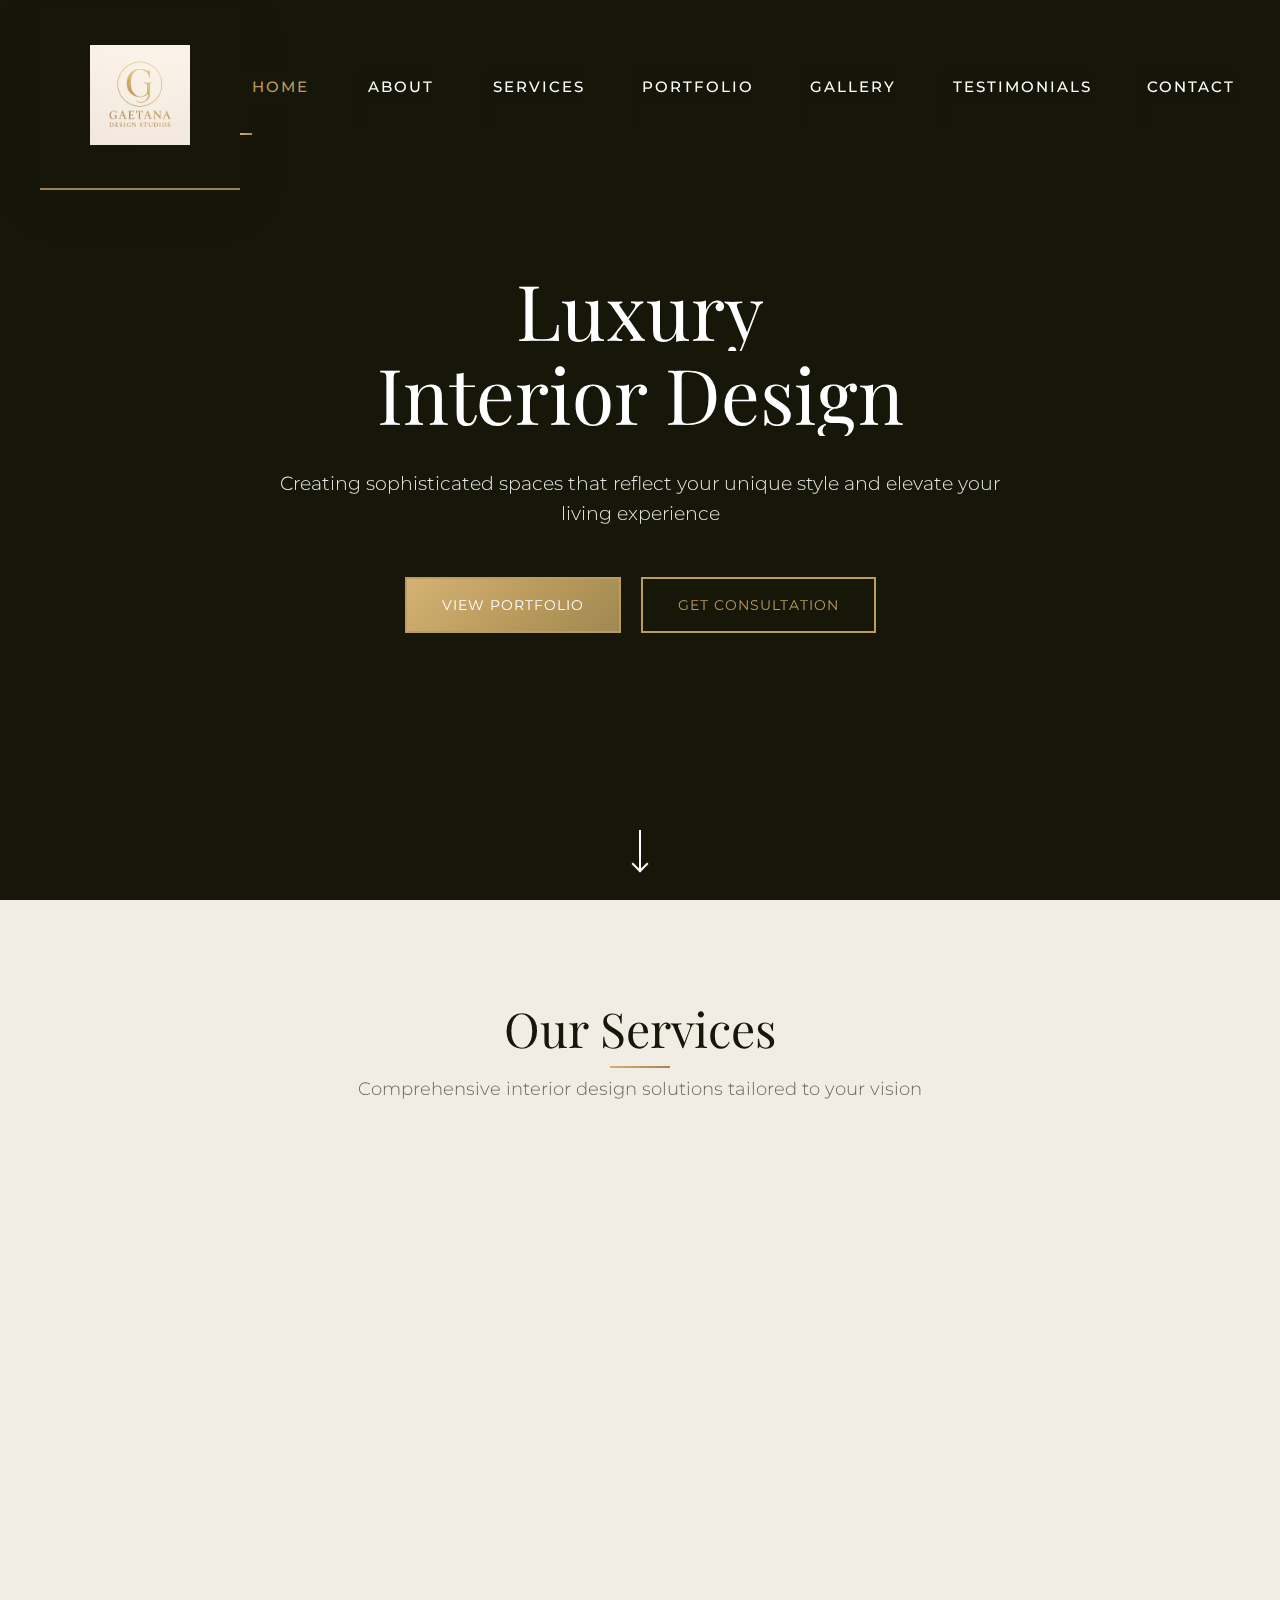
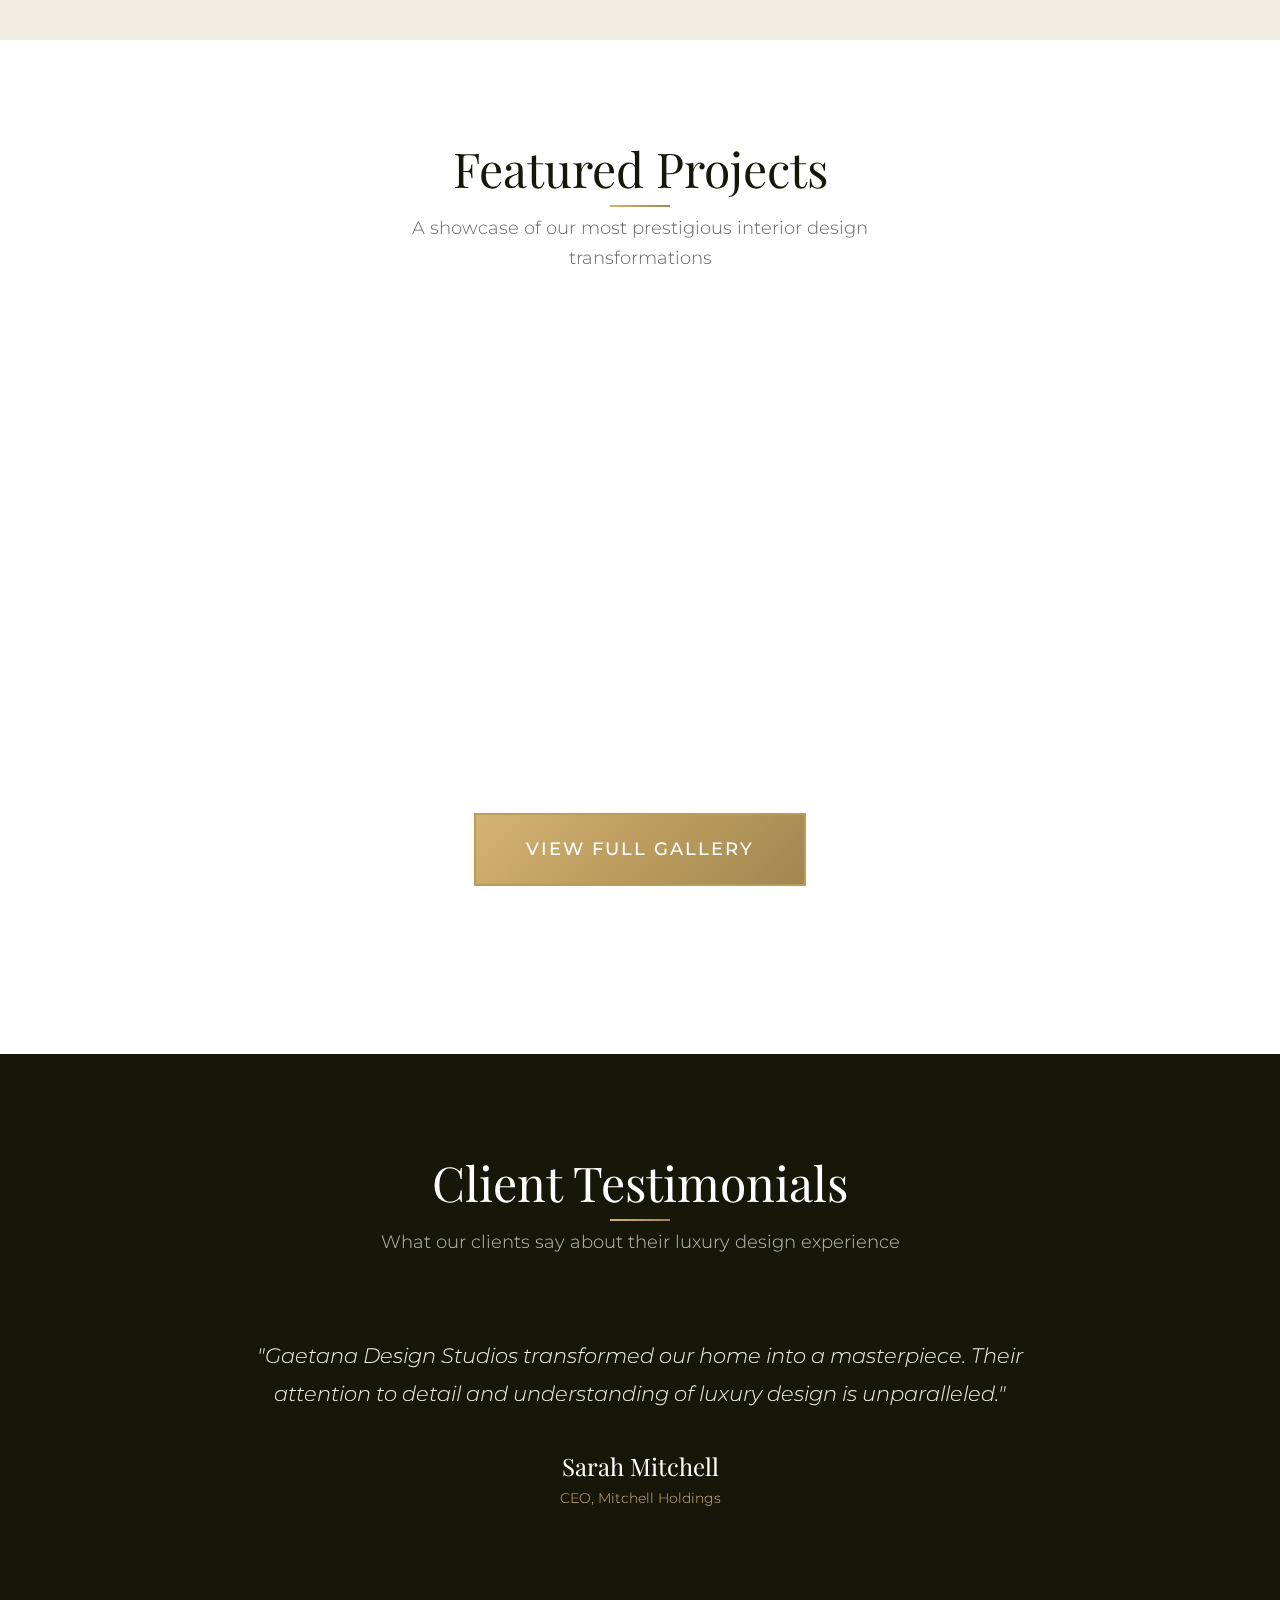
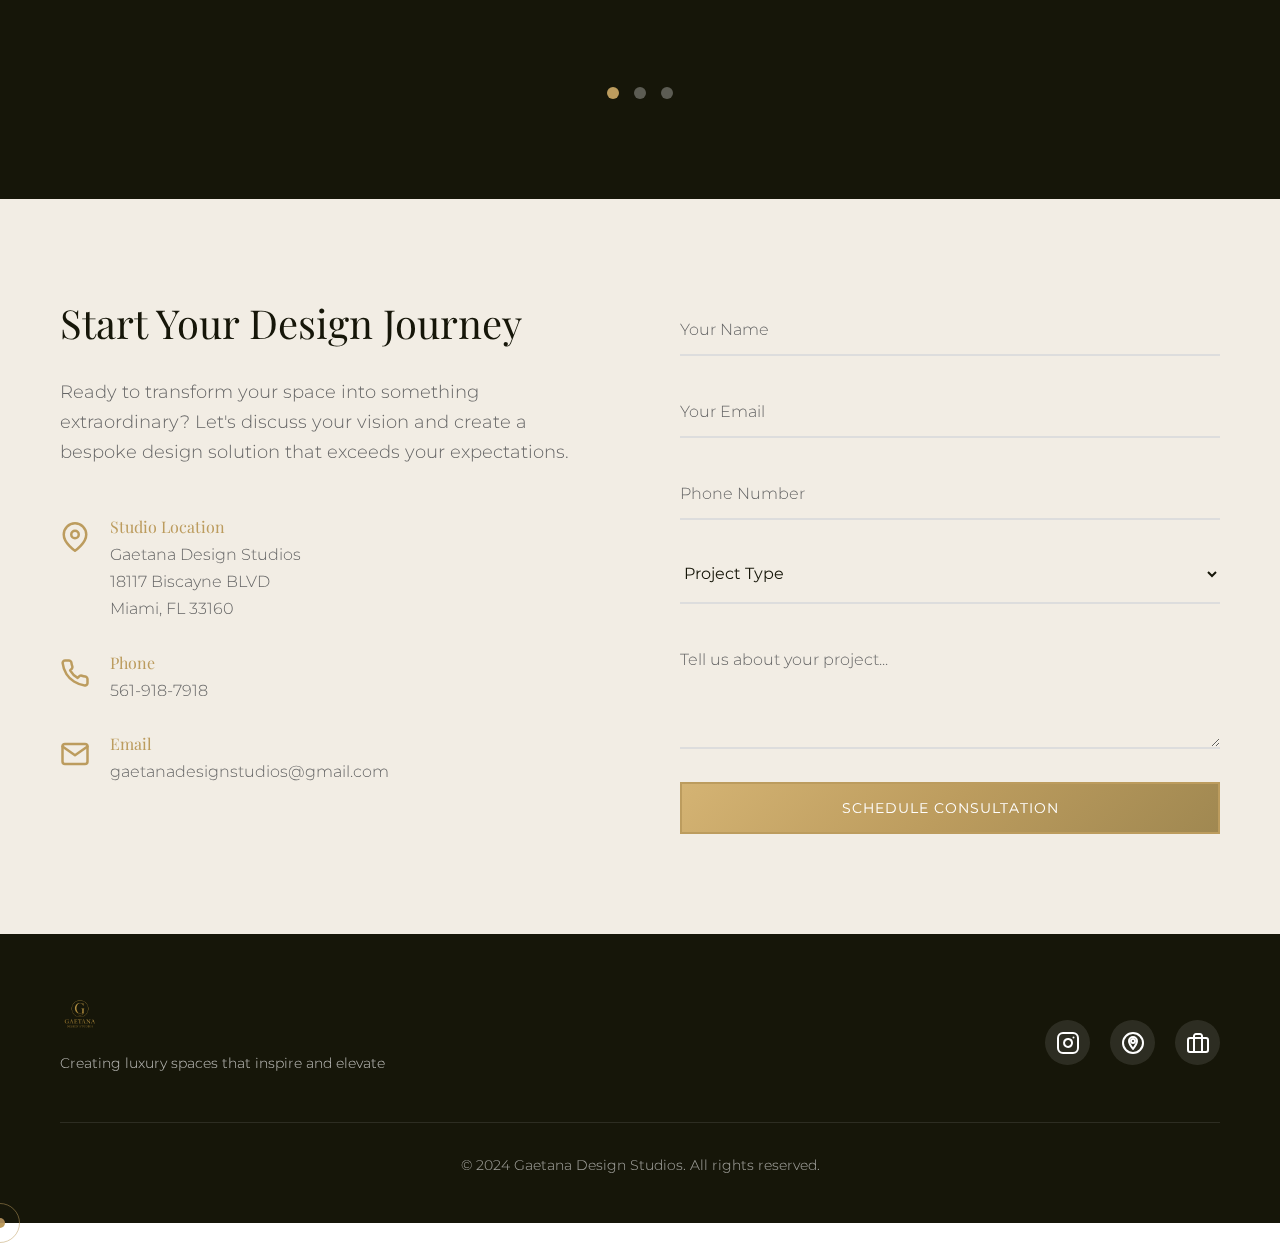
<file: index.html>
<!DOCTYPE html>
<html lang="en">
<head>
    <meta charset="UTF-8">
    <meta name="viewport" content="width=device-width, initial-scale=1.0">
    <title>Gaetana Design Studios - Luxury Interior Design</title>
    <meta name="description" content="Gaetana Design Studios - Premium interior design services creating sophisticated and elegant spaces">
    
    <!-- Preload critical assets -->
    <link rel="preload" href="room.png" as="image">
    
    <!-- Google Fonts for luxury typography -->
    <link rel="preconnect" href="https://fonts.googleapis.com">
    <link rel="preconnect" href="https://fonts.gstatic.com" crossorigin>
    <link href="https://fonts.googleapis.com/css2?family=Playfair+Display:wght@300;400;500;600;700&family=Montserrat:wght@200;300;400;500;600&display=swap" rel="stylesheet">
    
    <link rel="stylesheet" href="styles.css">
</head>
<body>
    <!-- Navigation -->
    <nav class="nav" id="nav">
        <div class="nav-container">
            <div class="nav-logo">
                <img src="public/logo1.png" alt="Gaetana Design Studios" class="logo-img">
            </div>
            <ul class="nav-menu" id="nav-menu">
                <li class="nav-item">
                    <a href="#home" class="nav-link active">Home</a>
                </li>
                <li class="nav-item">
                    <a href="about.html" class="nav-link">About</a>
                </li>
                <li class="nav-item">
                    <a href="#services" class="nav-link">Services</a>
                </li>
                <li class="nav-item">
                    <a href="#portfolio" class="nav-link">Portfolio</a>
                </li>
                <li class="nav-item">
                    <a href="portfolio-gallery.html" class="nav-link">Gallery</a>
                </li>
                <li class="nav-item">
                    <a href="#testimonials" class="nav-link">Testimonials</a>
                </li>
                <li class="nav-item">
                    <a href="#contact" class="nav-link">Contact</a>
                </li>
            </ul>
            <div class="nav-toggle" id="nav-toggle">
                <span class="bar"></span>
                <span class="bar"></span>
                <span class="bar"></span>
            </div>
        </div>
    </nav>

    <!-- Hero Section -->
    <section class="hero" id="home">
        <div class="hero-background"></div>
        <div class="hero-overlay"></div>
        <div class="hero-content">
            <h1 class="hero-title">
                <span class="title-line">Luxury</span>
                <span class="title-line">Interior Design</span>
            </h1>
            <p class="hero-subtitle">Creating sophisticated spaces that reflect your unique style and elevate your living experience</p>
            <div class="hero-buttons">
                <a href="#portfolio" class="btn btn-primary">View Portfolio</a>
                <a href="#contact" class="btn btn-secondary">Get Consultation</a>
            </div>
        </div>
        <div class="scroll-indicator">
            <div class="scroll-arrow"></div>
        </div>
    </section>

    <!-- Services Section -->
    <section class="services" id="services">
        <div class="container">
            <div class="section-header">
                <h2 class="section-title">Our Services</h2>
                <p class="section-subtitle">Comprehensive interior design solutions tailored to your vision</p>
            </div>
            <div class="services-grid">
                <div class="service-item" data-aos="fade-up" data-aos-delay="100">
                    <div class="service-icon">
                        <div class="icon-bg"></div>
                        <svg class="icon" viewBox="0 0 24 24" fill="none" xmlns="http://www.w3.org/2000/svg">
                            <path d="M3 9.5L12 2L21 9.5V20C21 20.5304 20.7893 21.0391 20.4142 21.4142C20.0391 21.7893 19.5304 22 19 22H5C4.46957 22 3.96086 21.7893 3.58579 21.4142C3.21071 21.0391 3 20.5304 3 20V9.5Z" stroke="currentColor" stroke-width="2" stroke-linecap="round" stroke-linejoin="round"/>
                            <path d="M9 22V12H15V22" stroke="currentColor" stroke-width="2" stroke-linecap="round" stroke-linejoin="round"/>
                        </svg>
                    </div>
                    <h3 class="service-title">Residential Design</h3>
                    <p class="service-description">Transform your home into a luxurious sanctuary with our bespoke residential design services.</p>
                </div>
                <div class="service-item" data-aos="fade-up" data-aos-delay="200">
                    <div class="service-icon">
                        <div class="icon-bg"></div>
                        <svg class="icon" viewBox="0 0 24 24" fill="none" xmlns="http://www.w3.org/2000/svg">
                            <path d="M3 21H21" stroke="currentColor" stroke-width="2" stroke-linecap="round" stroke-linejoin="round"/>
                            <path d="M5 21V7L12 2L19 7V21" stroke="currentColor" stroke-width="2" stroke-linecap="round" stroke-linejoin="round"/>
                            <path d="M9 21V14H15V21" stroke="currentColor" stroke-width="2" stroke-linecap="round" stroke-linejoin="round"/>
                            <path d="M10 9H10.01" stroke="currentColor" stroke-width="2" stroke-linecap="round" stroke-linejoin="round"/>
                            <path d="M14 9H14.01" stroke="currentColor" stroke-width="2" stroke-linecap="round" stroke-linejoin="round"/>
                        </svg>
                    </div>
                    <h3 class="service-title">Commercial Spaces</h3>
                    <p class="service-description">Create inspiring work environments that enhance productivity and reflect your brand identity.</p>
                </div>
                <div class="service-item" data-aos="fade-up" data-aos-delay="300">
                    <div class="service-icon">
                        <div class="icon-bg"></div>
                        <svg class="icon" viewBox="0 0 24 24" fill="none" xmlns="http://www.w3.org/2000/svg">
                            <path d="M12 2L13.09 8.26L19 9L13.45 12.82L15.18 19L12 15.27L8.82 19L10.55 12.82L5 9L10.91 8.26L12 2Z" stroke="currentColor" stroke-width="2" stroke-linecap="round" stroke-linejoin="round"/>
                            <path d="M5 5L7 7" stroke="currentColor" stroke-width="2" stroke-linecap="round" stroke-linejoin="round"/>
                            <path d="M19 5L17 7" stroke="currentColor" stroke-width="2" stroke-linecap="round" stroke-linejoin="round"/>
                            <path d="M5 19L7 17" stroke="currentColor" stroke-width="2" stroke-linecap="round" stroke-linejoin="round"/>
                        </svg>
                    </div>
                    <h3 class="service-title">Luxury Consulting</h3>
                    <p class="service-description">Expert guidance on high-end materials, finishes, and furnishings for the most discerning clients.</p>
                </div>
            </div>
        </div>
    </section>

    <!-- Portfolio Section -->
    <section class="portfolio" id="portfolio">
        <div class="container">
            <div class="section-header">
                <h2 class="section-title">Featured Projects</h2>
                <p class="section-subtitle">A showcase of our most prestigious interior design transformations</p>
            </div>
            <div class="portfolio-grid">
                <div class="portfolio-item" data-aos="fade-up">
                    <div class="portfolio-image" style="background-image: url('1.png')">
                        <div class="portfolio-overlay">
                            <h3 class="portfolio-title">Classic Dining Room</h3>
                            <p class="portfolio-category">Timeless Elegance</p>
                        </div>
                    </div>
                </div>
                <div class="portfolio-item" data-aos="fade-up" data-aos-delay="100">
                    <div class="portfolio-image" style="background-image: url('2.png')">
                        <div class="portfolio-overlay">
                            <h3 class="portfolio-title">Elegant Living Space</h3>
                            <p class="portfolio-category">Sophisticated Comfort</p>
                        </div>
                    </div>
                </div>
                <div class="portfolio-item" data-aos="fade-up" data-aos-delay="200">
                    <div class="portfolio-image" style="background-image: url('3.png')">
                        <div class="portfolio-overlay">
                            <h3 class="portfolio-title">Master Bedroom Suite</h3>
                            <p class="portfolio-category">Luxurious Retreat</p>
                        </div>
                    </div>
                </div>
            </div>
        </div>
        <div class="container" style="text-align: center; padding: 60px 20px;">
            <a href="portfolio-gallery.html" class="btn btn-primary" style="display: inline-block; padding: 20px 50px; font-size: 18px; font-weight: 500; letter-spacing: 2px;">View Full Gallery</a>
        </div>
    </section>


    <!-- Testimonials Section -->
    <section class="testimonials" id="testimonials">
        <div class="container">
            <div class="section-header">
                <h2 class="section-title">Client Testimonials</h2>
                <p class="section-subtitle">What our clients say about their luxury design experience</p>
            </div>
            <div class="testimonials-slider">
                <div class="testimonial-item active">
                    <div class="testimonial-content">
                        <p class="testimonial-text">"Gaetana Design Studios transformed our home into a masterpiece. Their attention to detail and understanding of luxury design is unparalleled."</p>
                        <div class="testimonial-author">
                            <h4 class="author-name">Sarah Mitchell</h4>
                            <p class="author-title">CEO, Mitchell Holdings</p>
                        </div>
                    </div>
                </div>
                <div class="testimonial-item">
                    <div class="testimonial-content">
                        <p class="testimonial-text">"The team's expertise in creating sophisticated commercial spaces helped elevate our brand image significantly. Exceptional work."</p>
                        <div class="testimonial-author">
                            <h4 class="author-name">David Chen</h4>
                            <p class="author-title">Founder, Chen Enterprises</p>
                        </div>
                    </div>
                </div>
                <div class="testimonial-item">
                    <div class="testimonial-content">
                        <p class="testimonial-text">"Working with Gaetana was a dream. They understood our vision perfectly and delivered beyond our expectations."</p>
                        <div class="testimonial-author">
                            <h4 class="author-name">Elena Rodriguez</h4>
                            <p class="author-title">Art Collector</p>
                        </div>
                    </div>
                </div>
            </div>
            <div class="testimonial-dots">
                <button class="dot active" data-slide="0"></button>
                <button class="dot" data-slide="1"></button>
                <button class="dot" data-slide="2"></button>
            </div>
        </div>
    </section>

    <!-- Contact Section -->
    <section class="contact" id="contact">
        <div class="container">
            <div class="contact-content">
                <div class="contact-info">
                    <h2 class="contact-title">Start Your Design Journey</h2>
                    <p class="contact-description">Ready to transform your space into something extraordinary? Let's discuss your vision and create a bespoke design solution that exceeds your expectations.</p>
                    <div class="contact-details">
                        <div class="contact-item">
                            <svg class="contact-icon" viewBox="0 0 24 24" fill="none" xmlns="http://www.w3.org/2000/svg">
                                <path d="M21 10C21 17 12 23 12 23S3 17 3 10C3 7.61305 3.94821 5.32387 5.63604 3.63604C7.32387 1.94821 9.61305 1 12 1C14.3869 1 16.6761 1.94821 18.364 3.63604C20.0518 5.32387 21 7.61305 21 10Z" stroke="currentColor" stroke-width="2" stroke-linecap="round" stroke-linejoin="round"/>
                                <circle cx="12" cy="10" r="3" stroke="currentColor" stroke-width="2" stroke-linecap="round" stroke-linejoin="round"/>
                            </svg>
                            <div class="contact-text">
                                <h4>Studio Location</h4>
                                <p>Gaetana Design Studios<br>18117 Biscayne BLVD<br>Miami, FL 33160</p>
                            </div>
                        </div>
                        <div class="contact-item">
                            <svg class="contact-icon" viewBox="0 0 24 24" fill="none" xmlns="http://www.w3.org/2000/svg">
                                <path d="M22 16.92V19.92C22.0011 20.1985 21.9441 20.4742 21.8325 20.7293C21.7209 20.9845 21.5573 21.2136 21.3521 21.4019C21.1468 21.5901 20.9046 21.7335 20.6407 21.8227C20.3769 21.9119 20.0974 21.9451 19.82 21.92C16.7428 21.5856 13.787 20.5341 11.19 18.85C8.77382 17.3147 6.72533 15.2662 5.18999 12.85C3.49997 10.2412 2.44824 7.27099 2.11999 4.18C2.09501 3.90347 2.12787 3.62476 2.21649 3.36162C2.30512 3.09849 2.44756 2.85669 2.63476 2.65162C2.82196 2.44655 3.0498 2.28271 3.30379 2.17052C3.55777 2.05833 3.83233 2.00026 4.10999 2H7.10999C7.5953 1.99522 8.06579 2.16708 8.43376 2.48353C8.80173 2.79998 9.04207 3.23945 9.10999 3.72C9.23662 4.68007 9.47144 5.62273 9.80999 6.53C9.94454 6.88792 9.97366 7.27691 9.8939 7.65088C9.81415 8.02485 9.62886 8.36811 9.35999 8.64L8.08999 9.91C9.51355 12.4135 11.5864 14.4864 14.09 15.91L15.36 14.64C15.6319 14.3711 15.9751 14.1858 16.3491 14.1061C16.7231 14.0263 17.1121 14.0555 17.47 14.19C18.3773 14.5286 19.3199 14.7634 20.28 14.89C20.7658 14.9585 21.2094 15.2032 21.5265 15.5775C21.8437 15.9518 22.0122 16.4296 22 16.92Z" stroke="currentColor" stroke-width="2" stroke-linecap="round" stroke-linejoin="round"/>
                            </svg>
                            <div class="contact-text">
                                <h4>Phone</h4>
                                <p>561-918-7918</p>
                            </div>
                        </div>
                        <div class="contact-item">
                            <svg class="contact-icon" viewBox="0 0 24 24" fill="none" xmlns="http://www.w3.org/2000/svg">
                                <path d="M4 4H20C21.1 4 22 4.9 22 6V18C22 19.1 21.1 20 20 20H4C2.9 20 2 19.1 2 18V6C2 4.9 2.9 4 4 4Z" stroke="currentColor" stroke-width="2" stroke-linecap="round" stroke-linejoin="round"/>
                                <path d="M22 6L12 13L2 6" stroke="currentColor" stroke-width="2" stroke-linecap="round" stroke-linejoin="round"/>
                            </svg>
                            <div class="contact-text">
                                <h4>Email</h4>
                                <p>gaetanadesignstudios@gmail.com</p>
                            </div>
                        </div>
                    </div>
                </div>
                <div class="contact-form">
                    <form class="form">
                        <div class="form-group">
                            <input type="text" name="name" class="form-input" placeholder="Your Name" required>
                        </div>
                        <div class="form-group">
                            <input type="email" name="email" class="form-input" placeholder="Your Email" required>
                        </div>
                        <div class="form-group">
                            <input type="tel" name="phone" class="form-input" placeholder="Phone Number">
                        </div>
                        <div class="form-group">
                            <select name="projectType" class="form-select" required>
                                <option value="">Project Type</option>
                                <option value="residential">Residential Design</option>
                                <option value="commercial">Commercial Space</option>
                                <option value="consultation">Design Consultation</option>
                                <option value="renovation">Renovation Project</option>
                            </select>
                        </div>
                        <div class="form-group">
                            <textarea name="message" class="form-textarea" placeholder="Tell us about your project..." rows="4" required></textarea>
                        </div>
                        <button type="submit" class="btn btn-primary btn-full">Schedule Consultation</button>
                    </form>
                </div>
            </div>
        </div>
    </section>

    <!-- Footer -->
    <footer class="footer">
        <div class="container">
            <div class="footer-content">
                <div class="footer-brand">
                    <img src="glogo.png" alt="Gaetana Design Studios" class="footer-logo">
                    <p class="footer-tagline">Creating luxury spaces that inspire and elevate</p>
                </div>
                <div class="footer-social">
                    <a href="#" class="social-link" aria-label="Instagram">
                        <svg class="social-icon" viewBox="0 0 24 24" fill="none" xmlns="http://www.w3.org/2000/svg">
                        <rect x="2" y="2" width="20" height="20" rx="5" ry="5" stroke="currentColor" stroke-width="2" stroke-linecap="round" stroke-linejoin="round"/>
                        <path d="M16 11.37A4 4 0 1112.63 8 4 4 0 0116 11.37z" stroke="currentColor" stroke-width="2" stroke-linecap="round" stroke-linejoin="round"/>
                        <path d="M17.5 6.5H17.51" stroke="currentColor" stroke-width="2" stroke-linecap="round" stroke-linejoin="round"/>
                    </svg>
                    </a>
                    <a href="#" class="social-link" aria-label="Pinterest">
                        <svg class="social-icon" viewBox="0 0 24 24" fill="none" xmlns="http://www.w3.org/2000/svg">
                        <circle cx="12" cy="12" r="10" stroke="currentColor" stroke-width="2" stroke-linecap="round" stroke-linejoin="round"/>
                        <path d="M12 6C9.79 6 8 7.79 8 10C8 12.89 12 18 12 18S16 12.89 16 10C16 7.79 14.21 6 12 6Z" stroke="currentColor" stroke-width="2" stroke-linecap="round" stroke-linejoin="round"/>
                        <circle cx="12" cy="10" r="2" stroke="currentColor" stroke-width="2" stroke-linecap="round" stroke-linejoin="round"/>
                    </svg>
                    </a>
                    <a href="#" class="social-link" aria-label="LinkedIn">
                        <svg class="social-icon" viewBox="0 0 24 24" fill="none" xmlns="http://www.w3.org/2000/svg">
                        <rect x="2" y="7" width="20" height="14" rx="2" ry="2" stroke="currentColor" stroke-width="2" stroke-linecap="round" stroke-linejoin="round"/>
                        <path d="M16 21V5C16 4.46957 15.7893 3.96086 15.4142 3.58579C15.0391 3.21071 14.5304 3 14 3H10C9.46957 3 8.96086 3.21071 8.58579 3.58579C8.21071 3.96086 8 4.46957 8 5V21" stroke="currentColor" stroke-width="2" stroke-linecap="round" stroke-linejoin="round"/>
                    </svg>
                    </a>
                </div>
            </div>
            <div class="footer-bottom">
                <p>&copy; 2024 Gaetana Design Studios. All rights reserved.</p>
            </div>
        </div>
    </footer>

    <script src="script.js"></script>
</body>
</html>
</file>
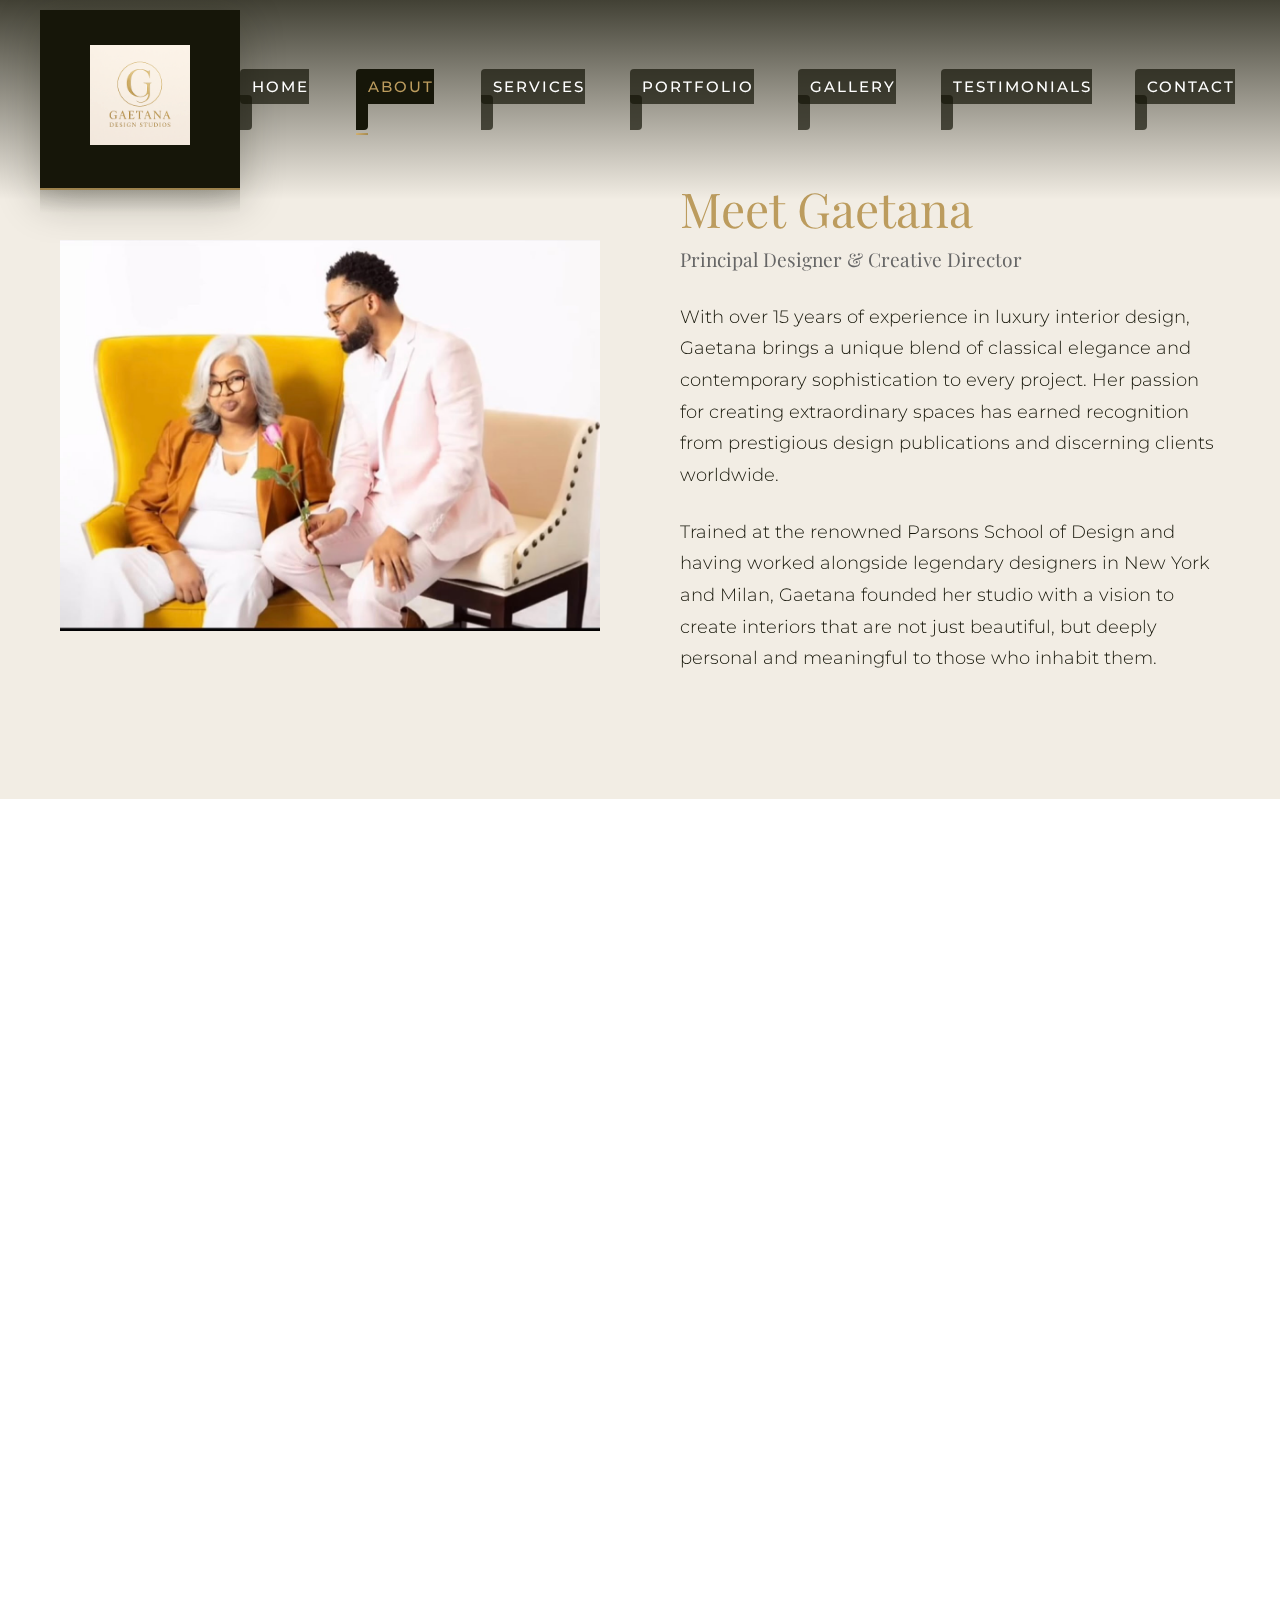
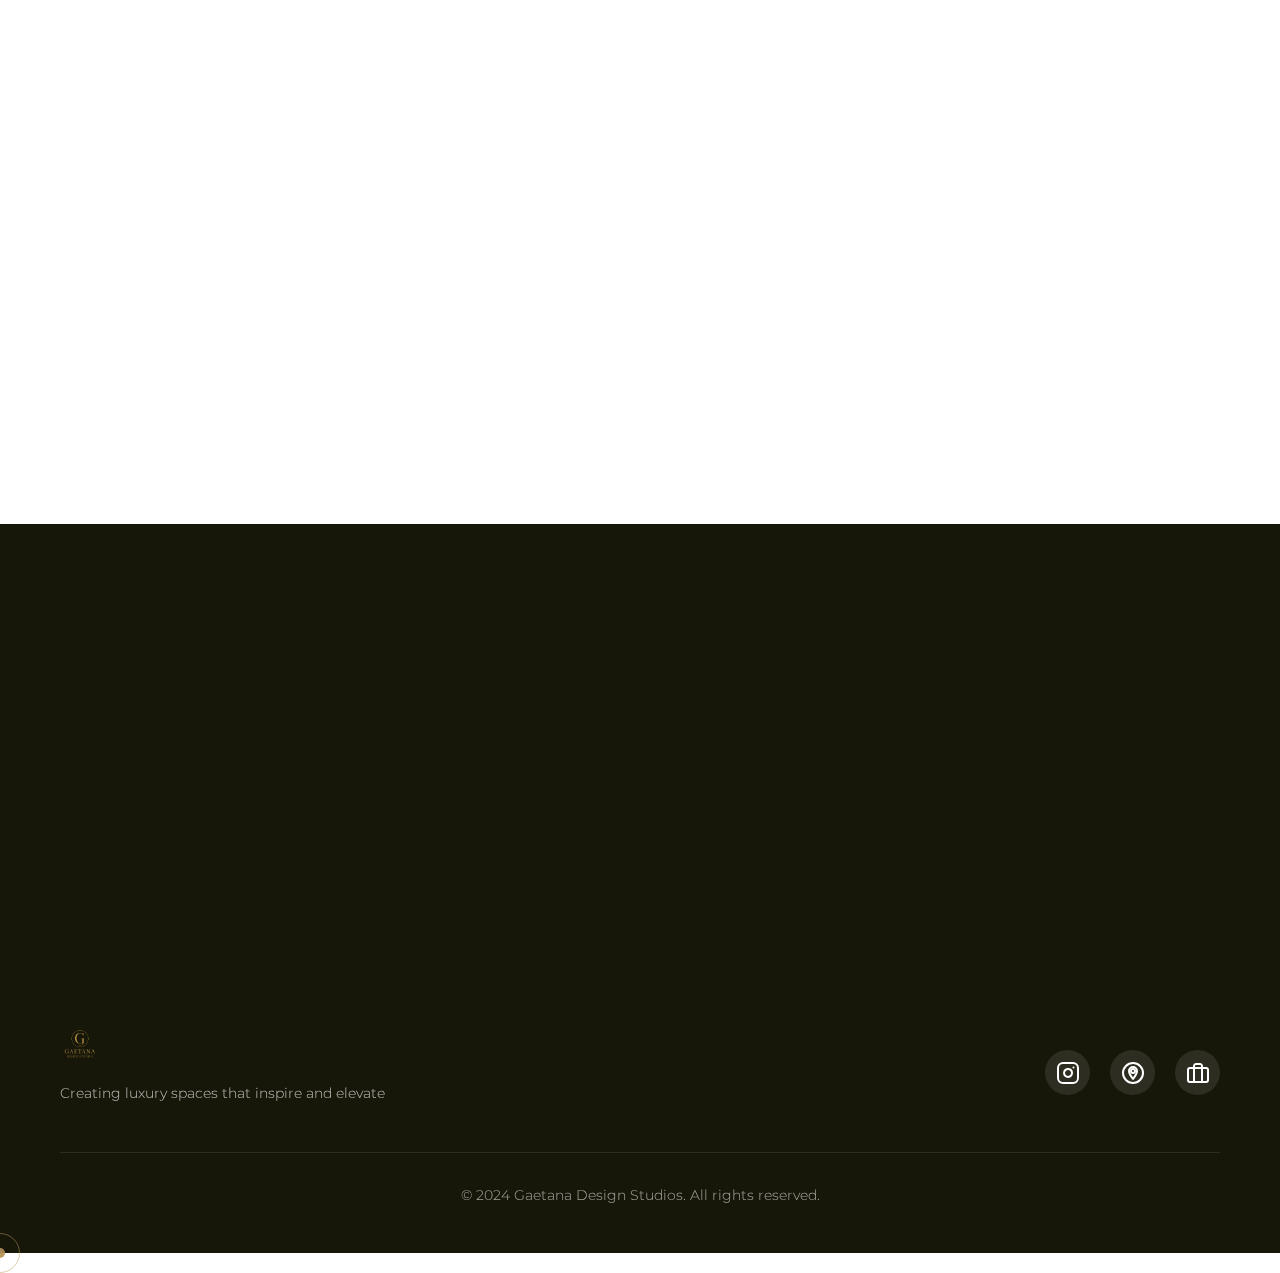
<file: about.html>
<!DOCTYPE html>
<html lang="en">
<head>
    <meta charset="UTF-8">
    <meta name="viewport" content="width=device-width, initial-scale=1.0">
    <title>About - Gaetana Design Studios</title>
    <meta name="description" content="Meet the designer behind Gaetana Design Studios - Creating luxury interior spaces with passion and expertise">
    
    <!-- Preload critical assets -->
    <link rel="preload" href="./public/about.jpg" as="image">
    
    <!-- Google Fonts for luxury typography -->
    <link rel="preconnect" href="https://fonts.googleapis.com">
    <link rel="preconnect" href="https://fonts.gstatic.com" crossorigin>
    <link href="https://fonts.googleapis.com/css2?family=Playfair+Display:wght@300;400;500;600;700&family=Montserrat:wght@200;300;400;500;600&display=swap" rel="stylesheet">
    
    <link rel="stylesheet" href="styles.css">
</head>
<body>
    <!-- Navigation -->
    <nav class="nav" id="nav">
        <div class="nav-container">
            <div class="nav-logo">
                <img src="public/logo1.png" alt="Gaetana Design Studios" class="logo-img">
            </div>
            <ul class="nav-menu" id="nav-menu">
                <li class="nav-item">
                    <a href="index.html" class="nav-link">Home</a>
                </li>
                <li class="nav-item">
                    <a href="#about" class="nav-link active">About</a>
                </li>
                <li class="nav-item">
                    <a href="index.html#services" class="nav-link">Services</a>
                </li>
                <li class="nav-item">
                    <a href="index.html#portfolio" class="nav-link">Portfolio</a>
                </li>
                <li class="nav-item">
                    <a href="portfolio-gallery.html" class="nav-link">Gallery</a>
                </li>
                <li class="nav-item">
                    <a href="index.html#testimonials" class="nav-link">Testimonials</a>
                </li>
                <li class="nav-item">
                    <a href="index.html#contact" class="nav-link">Contact</a>
                </li>
            </ul>
            <div class="nav-toggle" id="nav-toggle">
                <span class="bar"></span>
                <span class="bar"></span>
                <span class="bar"></span>
            </div>
        </div>
    </nav>

    <!-- About Hero Section -->
    <section class="about-hero" id="about">
        <div class="container">
            <div class="about-content">
                <div class="about-image" data-aos="fade-right">
                    <div class="image-frame">
                        <img src="./public/about.jpg" alt="Gaetana - Interior Designer" class="designer-photo">
                        <div class="image-overlay"></div>
                    </div>
                </div>
                <div class="about-text" data-aos="fade-left">
                    <h1 class="about-title">Meet Gaetana</h1>
                    <h2 class="about-subtitle">Principal Designer & Creative Director</h2>
                    <p class="about-description">
                        With over 15 years of experience in luxury interior design, Gaetana brings a unique blend of 
                        classical elegance and contemporary sophistication to every project. Her passion for creating 
                        extraordinary spaces has earned recognition from prestigious design publications and discerning 
                        clients worldwide.
                    </p>
                    <p class="about-description">
                        Trained at the renowned Parsons School of Design and having worked alongside legendary designers 
                        in New York and Milan, Gaetana founded her studio with a vision to create interiors that are 
                        not just beautiful, but deeply personal and meaningful to those who inhabit them.
                    </p>
                </div>
            </div>
        </div>
    </section>

    <!-- Philosophy Section -->
    <section class="philosophy">
        <div class="container">
            <div class="philosophy-content">
                <div class="philosophy-text" data-aos="fade-up">
                    <h2 class="section-title">Design Philosophy</h2>
                    <blockquote class="philosophy-quote">
                        "True luxury lies not in ostentation, but in the perfect harmony of beauty, function, and emotion. 
                        Every space should tell a story, evoke feelings, and enhance the lives of those within it."
                    </blockquote>
                    <p class="philosophy-description">
                        At Gaetana Design Studios, we believe that exceptional interior design goes beyond aesthetics. 
                        It's about understanding the soul of a space and the dreams of its inhabitants. We craft 
                        environments that are timeless yet contemporary, sophisticated yet comfortable, luxurious yet livable.
                    </p>
                </div>
            </div>
        </div>
    </section>


    <!-- Approach Section -->
    <section class="approach">
        <div class="container">
            <div class="approach-content">
                <div class="approach-text" data-aos="fade-right">
                    <h2 class="section-title">Our Approach</h2>
                    <p class="approach-description">
                        Every project begins with understanding you - your lifestyle, aspirations, and the emotions 
                        you want to experience in your space. We believe in collaborative design, where your vision 
                        and our expertise come together to create something truly extraordinary.
                    </p>
                    <div class="approach-steps">
                        <div class="step-item">
                            <div class="step-number">01</div>
                            <div class="step-content">
                                <h4 class="step-title">Discovery</h4>
                                <p class="step-description">Understanding your vision, lifestyle, and aspirations</p>
                            </div>
                        </div>
                        <div class="step-item">
                            <div class="step-number">02</div>
                            <div class="step-content">
                                <h4 class="step-title">Concept</h4>
                                <p class="step-description">Developing a unique design concept tailored to you</p>
                            </div>
                        </div>
                        <div class="step-item">
                            <div class="step-number">03</div>
                            <div class="step-content">
                                <h4 class="step-title">Creation</h4>
                                <p class="step-description">Bringing your vision to life with meticulous attention</p>
                            </div>
                        </div>
                    </div>
                </div>
                <div class="approach-visual" data-aos="fade-left">
                    <div class="visual-element">
                        <div class="golden-ratio"></div>
                    </div>
                </div>
            </div>
        </div>
    </section>

    <!-- Call to Action -->
    <section class="cta">
        <div class="container">
            <div class="cta-content" data-aos="fade-up">
                <h2 class="cta-title">Ready to Transform Your Space?</h2>
                <p class="cta-description">
                    Let's collaborate to create an interior that reflects your unique style and elevates your daily experience.
                </p>
                <div class="cta-buttons">
                    <a href="index.html#contact" class="btn btn-primary">Start Your Project</a>
                    <a href="index.html#portfolio" class="btn btn-secondary">View Portfolio</a>
                </div>
            </div>
        </div>
    </section>

    <!-- Footer -->
    <footer class="footer">
        <div class="container">
            <div class="footer-content">
                <div class="footer-brand">
                    <img src="glogo.png" alt="Gaetana Design Studios" class="footer-logo">
                    <p class="footer-tagline">Creating luxury spaces that inspire and elevate</p>
                </div>
                <div class="footer-social">
                    <a href="#" class="social-link" aria-label="Instagram">
                        <svg class="social-icon" viewBox="0 0 24 24" fill="none" xmlns="http://www.w3.org/2000/svg">
                            <rect x="2" y="2" width="20" height="20" rx="5" ry="5" stroke="currentColor" stroke-width="2" stroke-linecap="round" stroke-linejoin="round"/>
                            <path d="M16 11.37A4 4 0 1112.63 8 4 4 0 0116 11.37z" stroke="currentColor" stroke-width="2" stroke-linecap="round" stroke-linejoin="round"/>
                            <path d="M17.5 6.5H17.51" stroke="currentColor" stroke-width="2" stroke-linecap="round" stroke-linejoin="round"/>
                        </svg>
                    </a>
                    <a href="#" class="social-link" aria-label="Pinterest">
                        <svg class="social-icon" viewBox="0 0 24 24" fill="none" xmlns="http://www.w3.org/2000/svg">
                            <circle cx="12" cy="12" r="10" stroke="currentColor" stroke-width="2" stroke-linecap="round" stroke-linejoin="round"/>
                            <path d="M12 6C9.79 6 8 7.79 8 10C8 12.89 12 18 12 18S16 12.89 16 10C16 7.79 14.21 6 12 6Z" stroke="currentColor" stroke-width="2" stroke-linecap="round" stroke-linejoin="round"/>
                            <circle cx="12" cy="10" r="2" stroke="currentColor" stroke-width="2" stroke-linecap="round" stroke-linejoin="round"/>
                        </svg>
                    </a>
                    <a href="#" class="social-link" aria-label="LinkedIn">
                        <svg class="social-icon" viewBox="0 0 24 24" fill="none" xmlns="http://www.w3.org/2000/svg">
                            <rect x="2" y="7" width="20" height="14" rx="2" ry="2" stroke="currentColor" stroke-width="2" stroke-linecap="round" stroke-linejoin="round"/>
                            <path d="M16 21V5C16 4.46957 15.7893 3.96086 15.4142 3.58579C15.0391 3.21071 14.5304 3 14 3H10C9.46957 3 8.96086 3.21071 8.58579 3.58579C8.21071 3.96086 8 4.46957 8 5V21" stroke="currentColor" stroke-width="2" stroke-linecap="round" stroke-linejoin="round"/>
                        </svg>
                    </a>
                </div>
            </div>
            <div class="footer-bottom">
                <p>&copy; 2024 Gaetana Design Studios. All rights reserved.</p>
            </div>
        </div>
    </footer>

    <script src="script.js"></script>
</body>
</html>
</file>
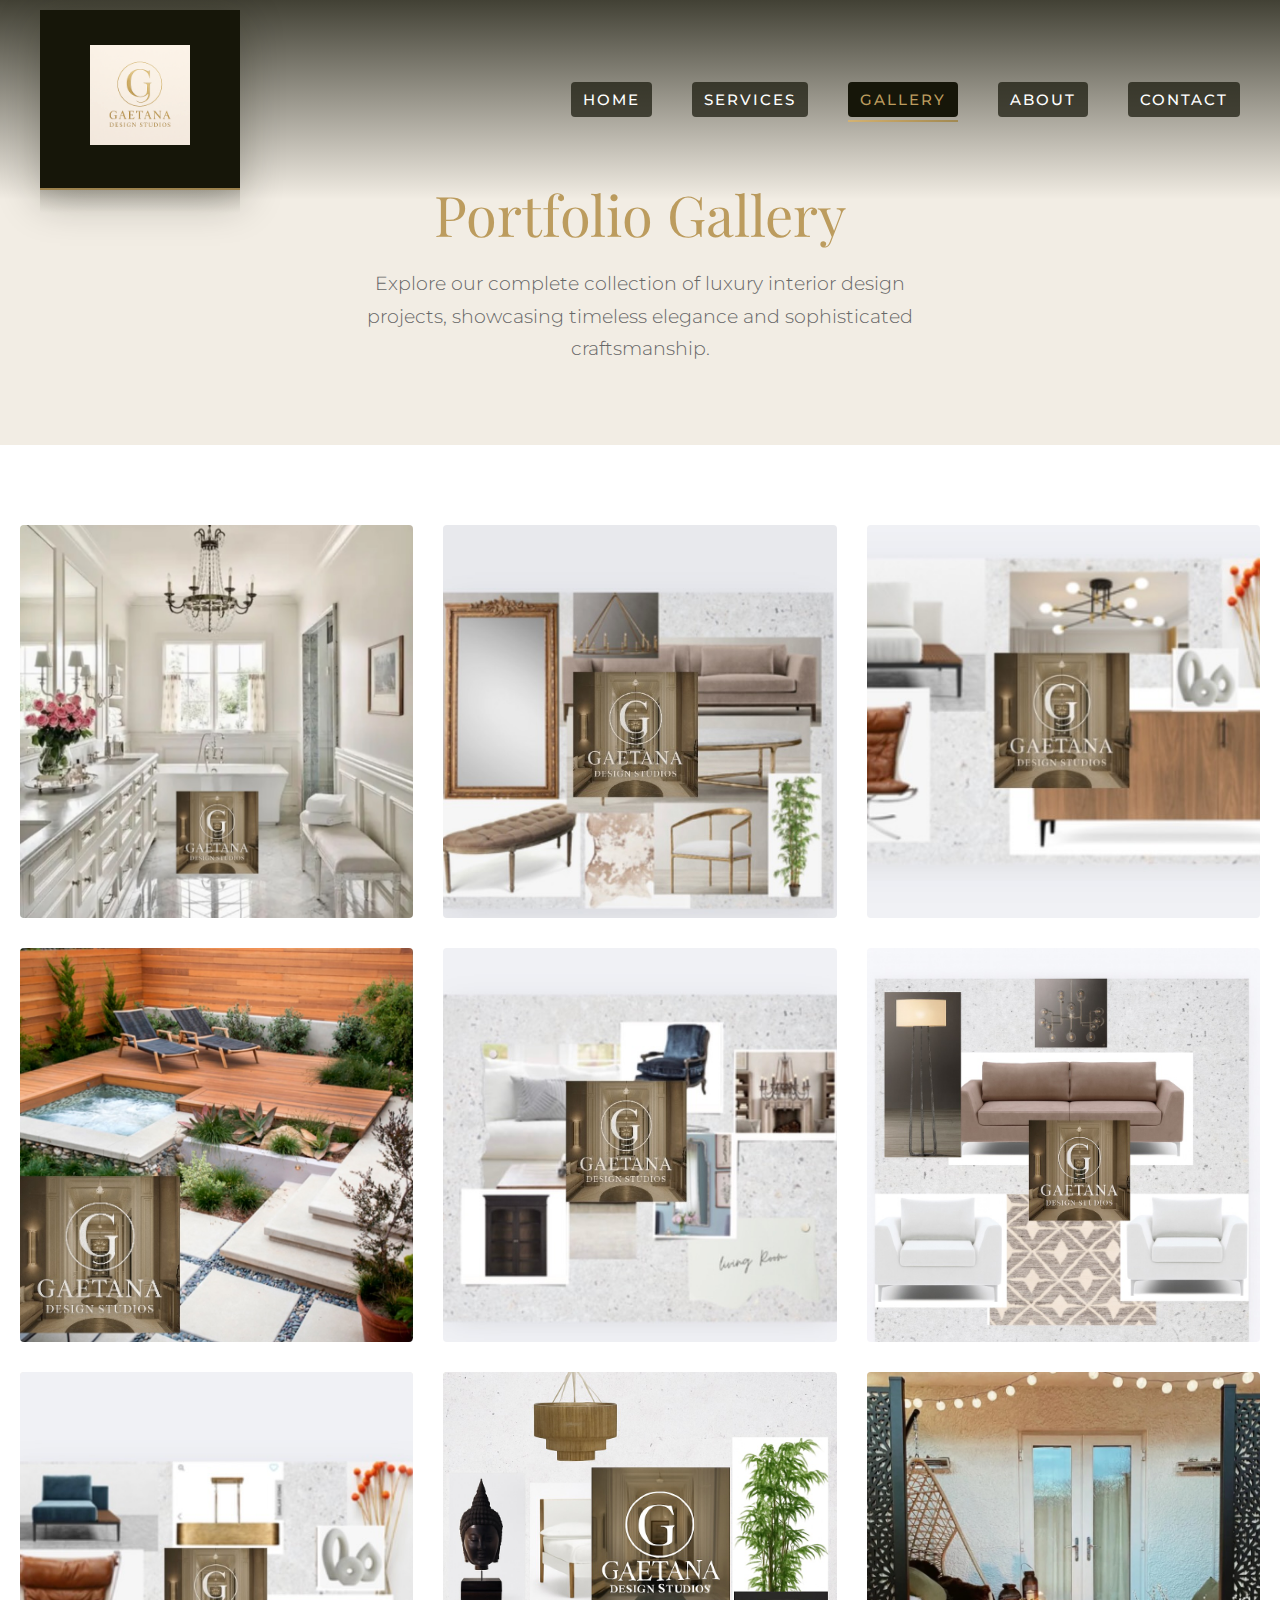
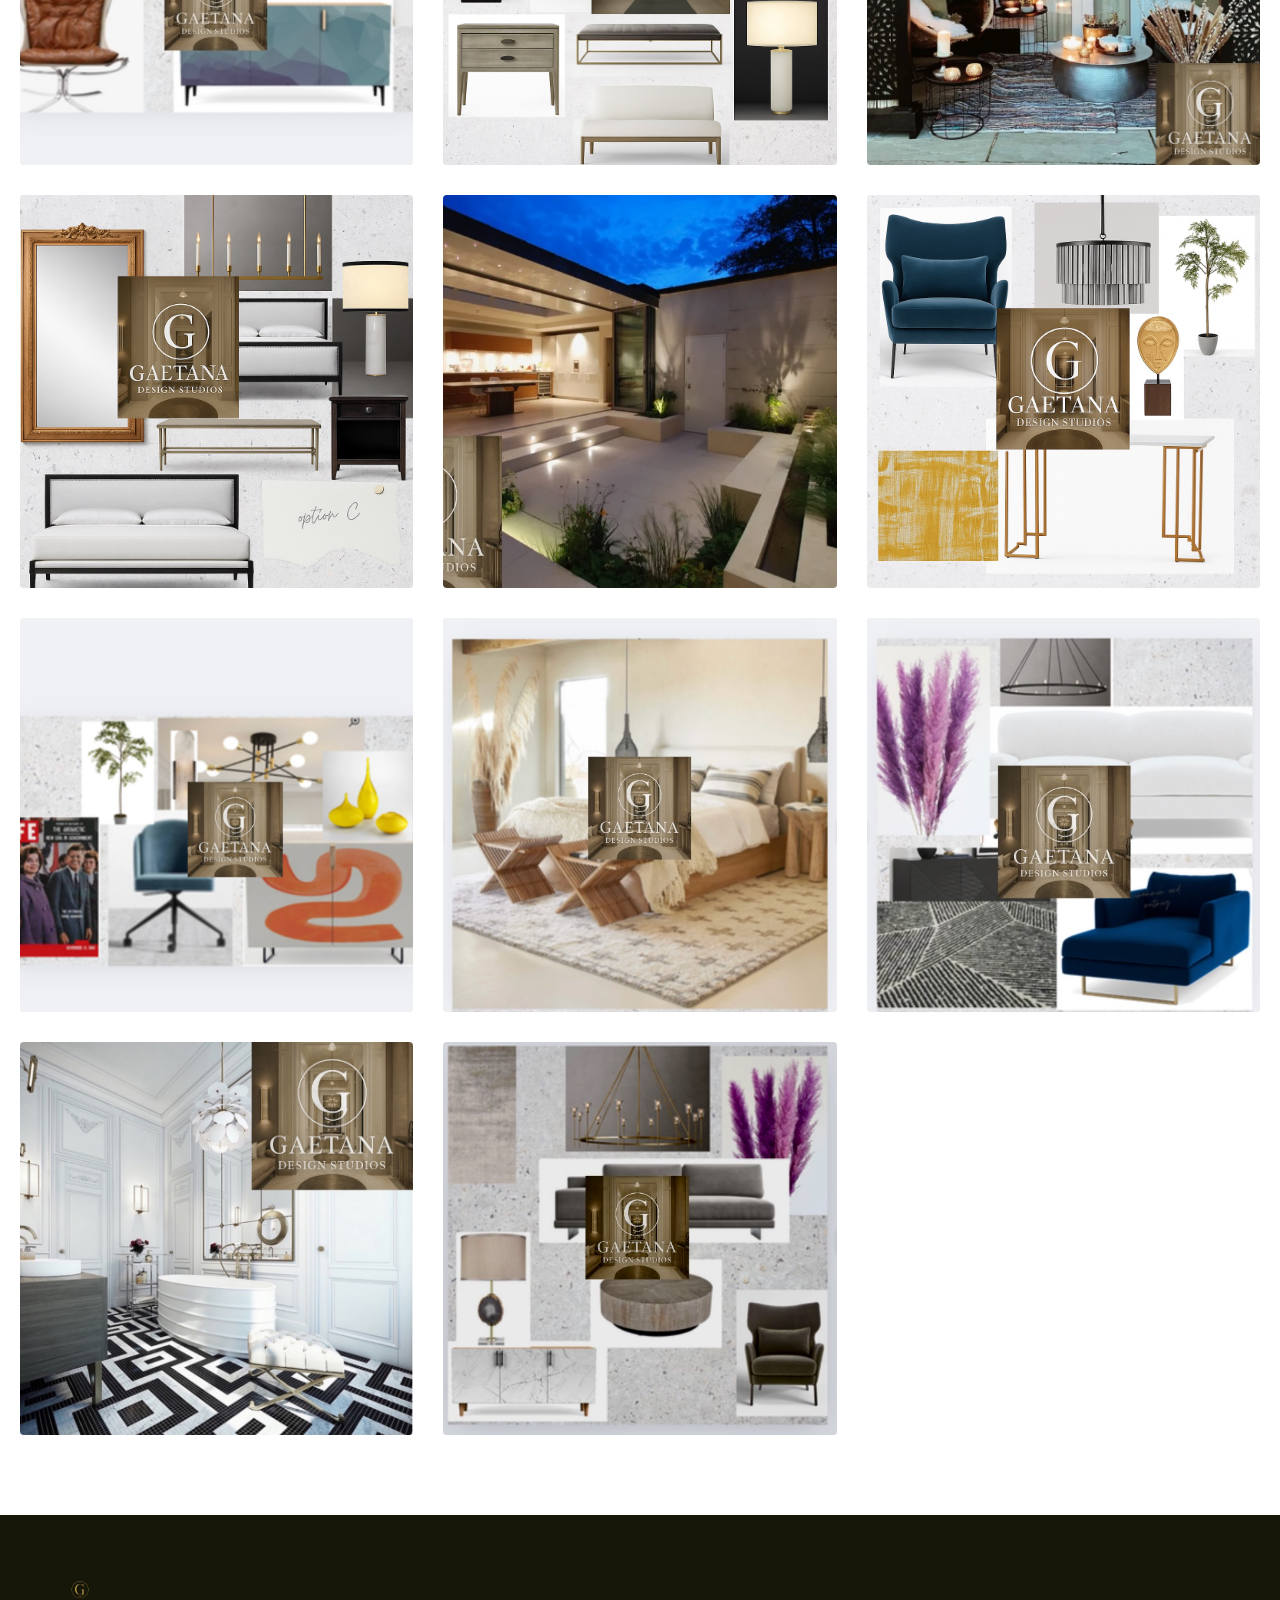
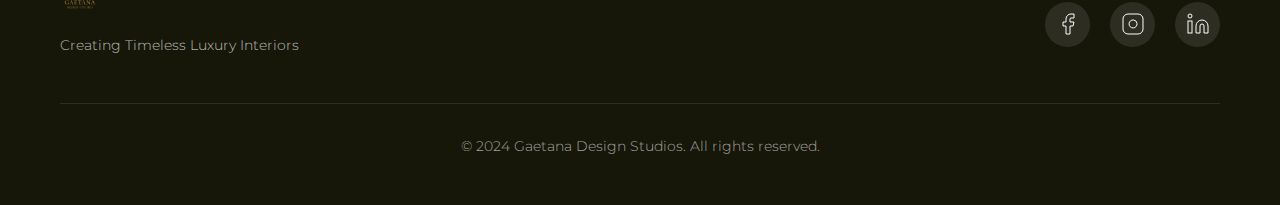
<file: portfolio-gallery.html>
<!DOCTYPE html>
<html lang="en">
<head>
    <meta charset="UTF-8">
    <meta name="viewport" content="width=device-width, initial-scale=1.0">
    <meta name="description" content="Portfolio Gallery - Gaetana Design Studios | Luxury Interior Design">
    <title>Portfolio Gallery - Gaetana Design Studios</title>
    
    <!-- Fonts -->
    <link rel="preconnect" href="https://fonts.googleapis.com">
    <link rel="preconnect" href="https://fonts.gstatic.com" crossorigin>
    <link href="https://fonts.googleapis.com/css2?family=Playfair+Display:wght@400;700&family=Montserrat:wght@300;400;500;600&display=swap" rel="stylesheet">
    
    <!-- Styles -->
    <link rel="stylesheet" href="styles.css">
    <style>
        .gallery-hero {
            padding: 180px 0 80px;
            background: var(--beige-light);
            text-align: center;
        }
        
        .gallery-hero h1 {
            color: var(--gold);
            margin-bottom: 20px;
            font-size: 3.5rem;
        }
        
        .gallery-subtitle {
            font-size: 1.2rem;
            color: var(--gray-medium);
            max-width: 600px;
            margin: 0 auto;
        }
        
        .gallery-container {
            padding: 80px 20px;
            max-width: 1400px;
            margin: 0 auto;
        }
        
        .gallery-full-grid {
            display: grid;
            grid-template-columns: repeat(auto-fill, minmax(350px, 1fr));
            gap: 30px;
        }
        
        .gallery-full-item {
            position: relative;
            overflow: hidden;
            border-radius: 4px;
            cursor: pointer;
            transition: all 0.3s var(--ease-elegant);
            aspect-ratio: 1;
            background: var(--beige-light);
        }
        
        .gallery-full-item img {
            width: 100%;
            height: 100%;
            object-fit: cover;
            transition: transform 0.5s var(--ease-elegant);
        }
        
        .gallery-full-item:hover {
            transform: translateY(-10px);
            box-shadow: 0 20px 50px rgba(188, 156, 94, 0.3);
        }
        
        .gallery-full-item:hover img {
            transform: scale(1.1);
        }
        
        .gallery-overlay {
            position: absolute;
            bottom: 0;
            left: 0;
            right: 0;
            background: linear-gradient(to top, rgba(22, 22, 9, 0.9), transparent);
            color: var(--white);
            padding: 30px 20px 20px;
            transform: translateY(100%);
            transition: transform 0.3s var(--ease-elegant);
        }
        
        .gallery-full-item:hover .gallery-overlay {
            transform: translateY(0);
        }
        
        .gallery-project-title {
            font-size: 1.3rem;
            margin-bottom: 5px;
        }
        
        .gallery-project-type {
            color: var(--gold-light);
            font-size: 0.9rem;
            text-transform: uppercase;
            letter-spacing: 1px;
        }
        
        @media (max-width: 768px) {
            .gallery-hero h1 {
                font-size: 2.5rem;
            }
            
            .gallery-full-grid {
                grid-template-columns: 1fr;
            }
        }
        
        @media (max-width: 480px) {
            .gallery-full-grid {
                gap: 20px;
            }
            
            .gallery-container {
                padding: 40px 15px;
            }
        }
    </style>
</head>
<body>
    <!-- Navigation -->
    <nav class="nav">
        <div class="nav-container">
            <a href="index.html" class="nav-logo">
                <img src="public/logo1.png" alt="Gaetana Design Studios" class="logo-img">
            </a>
            
            <ul class="nav-menu">
                <li><a href="index.html" class="nav-link">Home</a></li>
                <li><a href="index.html#services" class="nav-link">Services</a></li>
                <li><a href="portfolio-gallery.html" class="nav-link active">Gallery</a></li>
                <li><a href="about.html" class="nav-link">About</a></li>
                <li><a href="index.html#contact" class="nav-link">Contact</a></li>
            </ul>
            
            <div class="nav-toggle">
                <span class="bar"></span>
                <span class="bar"></span>
                <span class="bar"></span>
            </div>
        </div>
    </nav>

    <!-- Gallery Hero -->
    <section class="gallery-hero">
        <div class="container">
            <h1>Portfolio Gallery</h1>
            <p class="gallery-subtitle">
                Explore our complete collection of luxury interior design projects, 
                showcasing timeless elegance and sophisticated craftsmanship.
            </p>
        </div>
    </section>

    <!-- Gallery Grid -->
    <section class="gallery-container">
        <div class="gallery-full-grid" id="galleryFullGrid">
            <!-- Gallery items will be loaded here -->
        </div>
    </section>

    <!-- Footer -->
    <footer class="footer">
        <div class="container">
            <div class="footer-content">
                <div class="footer-brand">
                    <img src="glogo.png" alt="Gaetana Design Studios" class="footer-logo">
                    <p class="footer-tagline">Creating Timeless Luxury Interiors</p>
                </div>
                <div class="footer-social">
                    <a href="#" class="social-link">
                        <svg class="social-icon" viewBox="0 0 24 24">
                            <path d="M18 2h-3a5 5 0 00-5 5v3H7v4h3v8h4v-8h3l1-4h-4V7a1 1 0 011-1h3z"/>
                        </svg>
                    </a>
                    <a href="#" class="social-link">
                        <svg class="social-icon" viewBox="0 0 24 24">
                            <rect x="2" y="2" width="20" height="20" rx="5" ry="5"/>
                            <path d="M16 11.37A4 4 0 1112.63 8 4 4 0 0116 11.37z"/>
                            <line x1="17.5" y1="6.5" x2="17.51" y2="6.5"/>
                        </svg>
                    </a>
                    <a href="#" class="social-link">
                        <svg class="social-icon" viewBox="0 0 24 24">
                            <path d="M16 8a6 6 0 016 6v7h-4v-7a2 2 0 00-2-2 2 2 0 00-2 2v7h-4v-7a6 6 0 016-6z"/>
                            <rect x="2" y="9" width="4" height="12"/>
                            <circle cx="4" cy="4" r="2"/>
                        </svg>
                    </a>
                </div>
            </div>
            <div class="footer-bottom">
                <p>&copy; 2024 Gaetana Design Studios. All rights reserved.</p>
            </div>
        </div>
    </footer>

    <script>
        // Gallery images data
        const portfolioImages = [
            { file: '2337981388151613118.jpeg', title: 'Modern Elegance', type: 'Living Space' },
            { file: '266706937842883201.jpeg', title: 'Classic Luxury', type: 'Master Suite' },
            { file: '2811215451941797595.jpeg', title: 'Contemporary Chic', type: 'Dining Room' },
            { file: '2899694803114838815.jpeg', title: 'Timeless Beauty', type: 'Study Room' },
            { file: '3107022993047447997.jpeg', title: 'Sophisticated Style', type: 'Bedroom' },
            { file: '325573408684039423.jpeg', title: 'Urban Luxury', type: 'Penthouse' },
            { file: '3278730508646200448.jpeg', title: 'Refined Comfort', type: 'Family Room' },
            { file: '4181673808618620394.jpeg', title: 'Artistic Vision', type: 'Gallery Space' },
            { file: '4954269397816185614.jpeg', title: 'Natural Harmony', type: 'Sunroom' },
            { file: '5030609287847244234.jpeg', title: 'Coastal Elegance', type: 'Beach House' },
            { file: '561865407044652418.jpeg', title: 'Metropolitan', type: 'City Apartment' },
            { file: '6288900141446811822.jpeg', title: 'Grand Estate', type: 'Mansion' },
            { file: '8385148339880567051.png', title: 'Boutique Hotel', type: 'Commercial' },
            { file: '8541652109047992981.jpeg', title: 'Private Library', type: 'Study' },
            { file: '8650548881317519188.jpeg', title: 'Wine Cellar', type: 'Specialty Room' },
            { file: '8949876354079694741.jpeg', title: 'Executive Suite', type: 'Office' },
            { file: '9068023991299725090.jpeg', title: 'Royal Chamber', type: 'Master Bedroom' }
        ];

        // Load gallery images
        function loadGallery() {
            const galleryGrid = document.getElementById('galleryFullGrid');
            if (!galleryGrid) return;
            
            const galleryHTML = portfolioImages.map((image, index) => {
                return `
                    <div class="gallery-full-item">
                        <img src="public/portfolio/${image.file}" 
                             alt="${image.title}" 
                             loading="lazy">
                        <div class="gallery-overlay">
                            <h3 class="gallery-project-title">${image.title}</h3>
                            <p class="gallery-project-type">${image.type}</p>
                        </div>
                    </div>
                `;
            }).join('');
            
            galleryGrid.innerHTML = galleryHTML;
        }

        // Navigation functionality
        const navToggle = document.querySelector('.nav-toggle');
        const navMenu = document.querySelector('.nav-menu');
        const nav = document.querySelector('.nav');

        if (navToggle) {
            navToggle.addEventListener('click', () => {
                navMenu.classList.toggle('active');
                navToggle.classList.toggle('active');
            });
        }

        // Scroll navigation effect
        window.addEventListener('scroll', () => {
            if (window.scrollY > 100) {
                nav.classList.add('scrolled');
            } else {
                nav.classList.remove('scrolled');
            }
        });

        // Initialize
        document.addEventListener('DOMContentLoaded', () => {
            loadGallery();
            document.body.classList.add('loaded');
        });
    </script>
</body>
</html>
</file>
<file: styles.css>
/* ===============================================
   GAETANA DESIGN STUDIOS - LUXURY WEBSITE STYLES
   =============================================== */

/* CSS Custom Properties */
:root {
    /* Colors */
    --gold: #bc9c5e;
    --gold-light: #d4b373;
    --gold-dark: #a08851;
    --beige: #e6dfd5;
    --beige-light: #f2ede4;
    --black: #161609;
    --white: #ffffff;
    --gray-light: #f8f8f8;
    --gray-medium: #666666;
    
    /* Gradients */
    --gradient-gold: linear-gradient(135deg, var(--gold-light) 0%, var(--gold) 50%, var(--gold-dark) 100%);
    --gradient-hero: linear-gradient(rgba(22, 22, 9, 0.3), rgba(22, 22, 9, 0.5));
    --gradient-overlay: linear-gradient(45deg, rgba(188, 156, 94, 0.1), rgba(230, 223, 213, 0.1));
    
    /* Typography */
    --font-primary: 'Playfair Display', serif;
    --font-secondary: 'Montserrat', sans-serif;
    
    /* Spacing */
    --section-padding: 100px 0;
    --container-padding: 0 20px;
    
    /* Animations */
    --ease-elegant: cubic-bezier(0.25, 0.46, 0.45, 0.94);
    --ease-bounce: cubic-bezier(0.68, -0.55, 0.265, 1.55);
    
    /* Z-indexes */
    --z-nav: 1000;
    --z-hero-content: 100;
    --z-hero-overlay: 50;
    --z-hero-slices: 10;
}

/* Reset and Base Styles */
* {
    margin: 0;
    padding: 0;
    box-sizing: border-box;
}

html {
    scroll-behavior: smooth;
    font-size: 16px;
}

body {
    font-family: var(--font-secondary);
    font-weight: 300;
    line-height: 1.6;
    color: var(--black);
    background-color: var(--white);
    overflow-x: hidden;
}

/* Typography */
h1, h2, h3, h4, h5, h6 {
    font-family: var(--font-primary);
    font-weight: 400;
    line-height: 1.2;
    margin-bottom: 1rem;
}

h1 { font-size: clamp(2.5rem, 5vw, 4rem); }
h2 { font-size: clamp(2rem, 4vw, 3rem); }
h3 { font-size: clamp(1.5rem, 3vw, 2rem); }
h4 { font-size: clamp(1.25rem, 2.5vw, 1.5rem); }

p {
    margin-bottom: 1rem;
    font-weight: 300;
    line-height: 1.7;
}

/* Container */
.container {
    max-width: 1200px;
    margin: 0 auto;
    padding: var(--container-padding);
}

/* Buttons */
.btn {
    display: inline-block;
    padding: 15px 35px;
    font-family: var(--font-secondary);
    font-weight: 400;
    font-size: 14px;
    text-decoration: none;
    text-transform: uppercase;
    letter-spacing: 1px;
    border: none;
    border-radius: 0;
    cursor: pointer;
    transition: all 0.3s var(--ease-elegant);
    position: relative;
    overflow: hidden;
}

.btn::before {
    content: '';
    position: absolute;
    top: 0;
    left: -100%;
    width: 100%;
    height: 100%;
    background: var(--gradient-gold);
    transition: left 0.3s var(--ease-elegant);
    z-index: -1;
}

.btn:hover::before {
    left: 0;
}

.btn-primary {
    background: var(--gradient-gold);
    color: var(--white);
    border: 2px solid var(--gold);
}

.btn-primary:hover {
    color: var(--white);
    transform: translateY(-2px);
    box-shadow: 0 8px 25px rgba(188, 156, 94, 0.3);
}

.btn-secondary {
    background: transparent;
    color: var(--gold);
    border: 2px solid var(--gold);
}

.btn-secondary::before {
    background: var(--gold);
}

.btn-secondary:hover {
    color: var(--white);
    transform: translateY(-2px);
    box-shadow: 0 8px 25px rgba(188, 156, 94, 0.2);
}

.btn-full {
    width: 100%;
}

/* Navigation */
.nav {
    position: fixed;
    top: 0;
    left: 0;
    width: 100%;
    background: linear-gradient(to bottom, rgba(22, 22, 9, 0.8), transparent);
    z-index: var(--z-nav);
    padding: 10px 0;
    transition: all 0.3s var(--ease-elegant);
}

.nav.scrolled {
    background: rgba(255, 255, 255, 0.98);
    box-shadow: 0 2px 20px rgba(0, 0, 0, 0.1);
}

.nav.scrolled .nav-logo {
    background: var(--beige);
    padding: 15px 30px;
}

.nav-container {
    display: flex;
    justify-content: space-between;
    align-items: center;
    padding: 0 40px;
    max-width: 1400px;
    margin: 0 auto;
}

/* Logo Block - Hangs over hero */
.nav-logo {
    background: var(--black);
    padding: 35px 50px;
    box-shadow: 0 10px 40px rgba(22, 22, 9, 0.3);
    transition: all 0.3s var(--ease-elegant);
    position: relative;
    margin-top: 0;
    border-bottom: 2px solid var(--gold);
}

.nav-logo::after {
    content: '';
    position: absolute;
    bottom: -25px;
    left: 0;
    right: 0;
    height: 25px;
    background: linear-gradient(to bottom, rgba(22, 22, 9, 0.2), transparent);
}

.nav-logo .logo-img {
    height: 100px;
    width: auto;
    transition: all 0.3s var(--ease-elegant);
    filter: brightness(1.1);
}

.nav.scrolled .nav-logo {
    padding: 20px 35px;
    background: var(--black);
}

.nav.scrolled .nav-logo .logo-img {
    height: 60px;
}

.nav-logo .logo-img:hover {
    transform: scale(1.05);
}

.nav-menu {
    display: flex;
    list-style: none;
    gap: 40px;
}

.nav-link {
    font-family: var(--font-secondary);
    font-weight: 500;
    font-size: 15px;
    text-transform: uppercase;
    letter-spacing: 2px;
    color: var(--white);
    text-decoration: none;
    position: relative;
    padding: 8px 12px;
    background: rgba(22, 22, 9, 0.7);
    border-radius: 4px;
    transition: all 0.3s var(--ease-elegant);
}

.nav.scrolled .nav-link {
    color: var(--black);
    background: transparent;
}

.nav-link::after {
    content: '';
    position: absolute;
    bottom: -5px;
    left: 50%;
    width: 0;
    height: 2px;
    background: var(--gradient-gold);
    transition: all 0.3s var(--ease-elegant);
    transform: translateX(-50%);
}

.nav-link:hover {
    color: var(--gold);
    background: rgba(22, 22, 9, 0.9);
    transform: translateY(-2px);
}

.nav.scrolled .nav-link:hover {
    background: rgba(188, 156, 94, 0.1);
}

.nav-link.active {
    color: var(--gold);
    background: var(--black);
}

.nav.scrolled .nav-link.active {
    background: rgba(188, 156, 94, 0.15);
}

.nav-link:hover::after,
.nav-link.active::after {
    width: 100%;
}

.nav-toggle {
    display: none;
    flex-direction: column;
    cursor: pointer;
    gap: 4px;
}

.bar {
    width: 25px;
    height: 2px;
    background: var(--white);
    transition: all 0.3s var(--ease-elegant);
}

.nav.scrolled .bar {
    background: var(--black);
}

/* Hero Section */
.hero {
    height: 100vh;
    position: relative;
    display: flex;
    align-items: center;
    justify-content: center;
    overflow: hidden;
    background: var(--black);
}

/* Symmetrical Grid Hero Design */
.hero-image-container {
    position: absolute;
    top: 0;
    left: 0;
    width: 100%;
    height: 100%;
    z-index: var(--z-hero-slices);
    display: grid;
    grid-template-columns: repeat(4, 1fr);
    grid-template-rows: repeat(3, 1fr);
    gap: 2px;
    background: rgba(188, 156, 94, 0.2);
    padding: 60px;
}

.hero-panel {
    position: relative;
    overflow: hidden;
    opacity: 0;
    transform: scale(0.9);
    animation: panelReveal 1s var(--ease-elegant) forwards;
}

.panel-bg {
    position: absolute;
    width: 100%;
    height: 100%;
    background-image: url('room.png');
    background-size: 400% 300%;
    background-repeat: no-repeat;
    transition: all 0.5s var(--ease-elegant);
}

/* Create symmetrical pattern */
.hero-panel:nth-child(1) { animation-delay: 0.1s; }
.hero-panel:nth-child(1) .panel-bg { background-position: 10% 10%; }

.hero-panel:nth-child(2) { animation-delay: 0.15s; }
.hero-panel:nth-child(2) .panel-bg { background-position: 40% 10%; }

.hero-panel:nth-child(3) { animation-delay: 0.15s; }
.hero-panel:nth-child(3) .panel-bg { background-position: 60% 10%; transform: scaleX(-1); }

.hero-panel:nth-child(4) { animation-delay: 0.1s; }
.hero-panel:nth-child(4) .panel-bg { background-position: 90% 10%; transform: scaleX(-1); }

/* Row 2 panels */
.hero-panel:nth-child(5) { animation-delay: 0.2s; }
.hero-panel:nth-child(5) .panel-bg { background-position: 10% 50%; }

.hero-panel:nth-child(6) { animation-delay: 0.25s; }
.hero-panel:nth-child(6) .panel-bg { background-position: 40% 50%; }

.hero-panel:nth-child(7) { animation-delay: 0.25s; }
.hero-panel:nth-child(7) .panel-bg { background-position: 60% 50%; transform: scaleX(-1); }

.hero-panel:nth-child(8) { animation-delay: 0.2s; }
.hero-panel:nth-child(8) .panel-bg { background-position: 90% 50%; transform: scaleX(-1); }

/* Row 3 panels */
.hero-panel:nth-child(9) { animation-delay: 0.3s; }
.hero-panel:nth-child(9) .panel-bg { background-position: 10% 90%; }

.hero-panel:nth-child(10) { animation-delay: 0.35s; }
.hero-panel:nth-child(10) .panel-bg { background-position: 40% 90%; }

.hero-panel:nth-child(11) { animation-delay: 0.35s; }
.hero-panel:nth-child(11) .panel-bg { background-position: 60% 90%; transform: scaleX(-1); }

.hero-panel:nth-child(12) { animation-delay: 0.3s; }
.hero-panel:nth-child(12) .panel-bg { background-position: 90% 90%; transform: scaleX(-1); }

/* Panel hover effect */
.hero-panel::after {
    content: '';
    position: absolute;
    top: 0;
    left: 0;
    right: 0;
    bottom: 0;
    background: var(--gradient-gold);
    opacity: 0;
    transition: opacity 0.3s var(--ease-elegant);
    mix-blend-mode: multiply;
}

.hero-panel:hover::after {
    opacity: 0.2;
}

.hero-panel:hover .panel-bg {
    transform: scale(1.05);
}

/* Panel reveal animation */
@keyframes panelReveal {
    0% {
        opacity: 0;
        transform: scale(0.9) rotateX(10deg);
    }
    50% {
        opacity: 0.7;
    }
    100% {
        opacity: 1;
        transform: scale(1) rotateX(0);
    }
}

.hero-overlay {
    position: absolute;
    top: 0;
    left: 0;
    width: 100%;
    height: 100%;
    background: var(--gradient-hero);
    z-index: var(--z-hero-overlay);
}

.hero-content {
    position: relative;
    z-index: var(--z-hero-content);
    text-align: center;
    color: var(--white);
    max-width: 800px;
    padding: 0 20px;
    animation: fadeInUp 1.5s var(--ease-elegant) 1s both;
}

.hero-title {
    font-size: clamp(3rem, 6vw, 5rem);
    font-weight: 300;
    margin-bottom: 2rem;
    line-height: 1.1;
}

.title-line {
    display: block;
    position: relative;
    overflow: hidden;
}

.title-line::after {
    content: '';
    position: absolute;
    bottom: 10px;
    left: 50%;
    width: 60px;
    height: 2px;
    background: var(--gradient-gold);
    transform: translateX(-50%);
    opacity: 0;
    animation: fadeInUp 0.8s var(--ease-elegant) 1.5s both;
}

.hero-subtitle {
    font-size: clamp(1rem, 2vw, 1.2rem);
    font-weight: 300;
    margin-bottom: 3rem;
    opacity: 0.9;
    line-height: 1.6;
}

.hero-buttons {
    display: flex;
    gap: 20px;
    justify-content: center;
    flex-wrap: wrap;
}

@keyframes fadeInUp {
    0% {
        opacity: 0;
        transform: translateY(40px);
    }
    100% {
        opacity: 1;
        transform: translateY(0);
    }
}

/* Scroll Indicator */
.scroll-indicator {
    position: absolute;
    bottom: 30px;
    left: 50%;
    transform: translateX(-50%);
    z-index: var(--z-hero-content);
    animation: bounce 2s infinite;
}

.scroll-arrow {
    width: 2px;
    height: 40px;
    background: var(--white);
    position: relative;
}

.scroll-arrow::after {
    content: '';
    position: absolute;
    bottom: 0;
    left: 50%;
    width: 10px;
    height: 10px;
    border-right: 2px solid var(--white);
    border-bottom: 2px solid var(--white);
    transform: translateX(-50%) rotate(45deg);
}

@keyframes bounce {
    0%, 20%, 50%, 80%, 100% {
        transform: translateX(-50%) translateY(0);
    }
    40% {
        transform: translateX(-50%) translateY(-10px);
    }
    60% {
        transform: translateX(-50%) translateY(-5px);
    }
}

/* Section Styling */
section {
    padding: var(--section-padding);
}

.section-header {
    text-align: center;
    margin-bottom: 80px;
}

.section-title {
    position: relative;
    margin-bottom: 1rem;
}

.section-title::after {
    content: '';
    position: absolute;
    bottom: -10px;
    left: 50%;
    width: 60px;
    height: 2px;
    background: var(--gradient-gold);
    transform: translateX(-50%);
}

.section-subtitle {
    font-size: 1.1rem;
    color: var(--gray-medium);
    max-width: 600px;
    margin: 0 auto;
}

/* Services Section */
.services {
    background: var(--beige-light);
}

.services-grid {
    display: grid;
    grid-template-columns: repeat(auto-fit, minmax(300px, 1fr));
    gap: 50px;
}

.service-item {
    text-align: center;
    padding: 50px 30px;
    background: var(--white);
    border-radius: 0;
    transition: all 0.3s var(--ease-elegant);
    position: relative;
    overflow: hidden;
}

.service-item::before {
    content: '';
    position: absolute;
    top: 0;
    left: -100%;
    width: 100%;
    height: 100%;
    background: var(--gradient-overlay);
    transition: left 0.3s var(--ease-elegant);
    z-index: 1;
}

.service-item:hover::before {
    left: 0;
}

.service-item:hover {
    transform: translateY(-10px);
    box-shadow: 0 20px 40px rgba(0, 0, 0, 0.1);
}

.service-icon {
    position: relative;
    width: 80px;
    height: 80px;
    margin: 0 auto 30px;
    display: flex;
    align-items: center;
    justify-content: center;
    z-index: 2;
}

.icon-bg {
    position: absolute;
    width: 100%;
    height: 100%;
    background: var(--gradient-gold);
    border-radius: 50%;
    opacity: 0.1;
    transition: all 0.3s var(--ease-elegant);
}

.service-item:hover .icon-bg {
    opacity: 0.2;
    transform: scale(1.1);
}

.service-icon .icon {
    width: 40px;
    height: 40px;
    z-index: 3;
    color: var(--gold);
    stroke: var(--gold);
    transition: all 0.3s var(--ease-elegant);
}

.service-item:hover .service-icon .icon {
    transform: scale(1.1);
    color: var(--gold-dark);
    stroke: var(--gold-dark);
}

.service-title {
    font-size: 1.5rem;
    margin-bottom: 20px;
    z-index: 2;
    position: relative;
}

.service-description {
    color: var(--gray-medium);
    line-height: 1.7;
    z-index: 2;
    position: relative;
}

/* Portfolio Section */
.portfolio-grid {
    display: grid;
    grid-template-columns: repeat(auto-fit, minmax(350px, 1fr));
    gap: 30px;
}

.portfolio-item {
    position: relative;
    height: 400px;
    overflow: hidden;
    cursor: pointer;
}

.portfolio-image {
    width: 100%;
    height: 100%;
    background-size: cover;
    background-position: center;
    background-repeat: no-repeat;
    position: relative;
    transition: transform 0.3s var(--ease-elegant);
    overflow: hidden;
}

/* Portfolio item backgrounds */
.portfolio-dining {
    background: linear-gradient(135deg, var(--beige) 0%, var(--gold) 100%);
}

.portfolio-living {
    background: linear-gradient(135deg, #c5b6a0 0%, #8b7560 50%, var(--gold-dark) 100%);
}

.portfolio-bedroom {
    background: linear-gradient(135deg, var(--beige-light) 0%, #d4b896 50%, #a08658 100%);
}

/* Decorative pattern overlay */
.portfolio-pattern {
    position: absolute;
    top: 0;
    left: 0;
    right: 0;
    bottom: 0;
    opacity: 0.1;
    background-image: 
        repeating-linear-gradient(
            45deg,
            transparent,
            transparent 35px,
            rgba(188, 156, 94, 0.2) 35px,
            rgba(188, 156, 94, 0.2) 70px
        );
    animation: patternShift 20s linear infinite;
}

@keyframes patternShift {
    0% { transform: translateX(0); }
    100% { transform: translateX(70px); }
}

.portfolio-item:hover .portfolio-pattern {
    opacity: 0.2;
}


.portfolio-overlay {
    position: absolute;
    bottom: 0;
    left: 0;
    right: 0;
    background: linear-gradient(to top, rgba(22, 22, 9, 0.95), rgba(22, 22, 9, 0.6) 60%, transparent);
    color: var(--white);
    padding: 40px 30px 30px;
    transform: translateY(0);
    opacity: 1;
    transition: all 0.3s var(--ease-elegant);
}

.portfolio-item:hover .portfolio-overlay {
    background: linear-gradient(to top, rgba(22, 22, 9, 1), rgba(22, 22, 9, 0.8) 60%, rgba(22, 22, 9, 0.3));
    padding-bottom: 40px;
}

.portfolio-item:hover .portfolio-image {
    transform: scale(1.05);
}

.portfolio-title {
    font-size: 1.5rem;
    margin-bottom: 5px;
}

.portfolio-category {
    color: var(--gold-light);
    text-transform: uppercase;
    font-size: 0.9rem;
    letter-spacing: 1px;
}

/* Testimonials Section */
.testimonials {
    background: var(--black);
    color: var(--white);
}

.testimonials .section-title {
    color: var(--white);
}

.testimonials .section-subtitle {
    color: rgba(255, 255, 255, 0.7);
}

.testimonials-slider {
    max-width: 800px;
    margin: 0 auto;
    position: relative;
    min-height: 300px;
}

.testimonial-item {
    position: absolute;
    width: 100%;
    opacity: 0;
    transform: translateX(50px);
    transition: all 0.5s var(--ease-elegant);
    text-align: center;
}

.testimonial-item.active {
    opacity: 1;
    transform: translateX(0);
}

.testimonial-text {
    font-size: 1.3rem;
    font-style: italic;
    line-height: 1.8;
    margin-bottom: 40px;
    color: var(--beige-light);
}

.testimonial-author {
    margin-top: 30px;
}

.author-name {
    color: var(--white);
    margin-bottom: 5px;
}

.author-title {
    color: var(--gold-light);
    font-size: 0.9rem;
}

.testimonial-dots {
    display: flex;
    justify-content: center;
    gap: 15px;
    margin-top: 50px;
}

.dot {
    width: 12px;
    height: 12px;
    border-radius: 50%;
    background: rgba(255, 255, 255, 0.3);
    border: none;
    cursor: pointer;
    transition: all 0.3s var(--ease-elegant);
}

.dot.active,
.dot:hover {
    background: var(--gold);
}

/* Contact Section */
.contact {
    background: var(--beige-light);
}

.contact-content {
    display: grid;
    grid-template-columns: 1fr 1fr;
    gap: 80px;
    align-items: start;
}

.contact-title {
    font-size: 2.5rem;
    margin-bottom: 30px;
}

.contact-description {
    font-size: 1.1rem;
    color: var(--gray-medium);
    margin-bottom: 50px;
    line-height: 1.7;
}

.contact-details {
    display: flex;
    flex-direction: column;
    gap: 30px;
}

.contact-item {
    display: flex;
    align-items: flex-start;
    gap: 20px;
}

.contact-icon {
    width: 30px;
    height: 30px;
    margin-top: 5px;
    color: var(--gold);
    stroke: var(--gold);
    transition: all 0.3s var(--ease-elegant);
}

.contact-item:hover .contact-icon {
    transform: scale(1.1);
    color: var(--gold-dark);
    stroke: var(--gold-dark);
}

.contact-text h4 {
    color: var(--gold);
    margin-bottom: 5px;
    font-size: 1rem;
}

.contact-text p {
    color: var(--gray-medium);
    margin: 0;
}

/* Form Styling */
.form {
    display: flex;
    flex-direction: column;
    gap: 25px;
}

.form-group {
    position: relative;
}

.form-input,
.form-select,
.form-textarea {
    width: 100%;
    padding: 18px 0;
    border: none;
    border-bottom: 2px solid #ddd;
    background: transparent;
    font-family: var(--font-secondary);
    font-size: 16px;
    color: var(--black);
    transition: all 0.3s var(--ease-elegant);
}

.form-input:focus,
.form-select:focus,
.form-textarea:focus {
    outline: none;
    border-bottom-color: var(--gold);
}

.form-textarea {
    resize: vertical;
    min-height: 120px;
}

/* Footer */
.footer {
    background: var(--black);
    color: var(--white);
    padding: 60px 0 30px;
}

.footer-content {
    display: flex;
    justify-content: space-between;
    align-items: center;
    margin-bottom: 30px;
}

.footer-logo {
    height: 40px;
    width: auto;
}

.footer-tagline {
    color: rgba(255, 255, 255, 0.7);
    margin-top: 10px;
    font-size: 0.9rem;
}

.footer-social {
    display: flex;
    gap: 20px;
}

.social-link {
    display: flex;
    align-items: center;
    justify-content: center;
    width: 45px;
    height: 45px;
    background: rgba(255, 255, 255, 0.1);
    color: var(--white);
    text-decoration: none;
    border-radius: 50%;
    transition: all 0.3s var(--ease-elegant);
}

.social-link:hover {
    background: var(--gold);
    transform: translateY(-3px);
}

.social-icon {
    width: 24px;
    height: 24px;
    stroke: currentColor;
    fill: none;
}

.principle-icon {
    width: 50px;
    height: 50px;
    color: var(--gold);
    stroke: var(--gold);
    fill: none;
    margin-bottom: 20px;
}

.footer-bottom {
    text-align: center;
    padding-top: 30px;
    border-top: 1px solid rgba(255, 255, 255, 0.1);
    color: rgba(255, 255, 255, 0.6);
    font-size: 0.9rem;
}

/* About Page Specific Styles */
.about-hero {
    padding: 180px 0 100px;
    background: var(--beige-light);
}

.about-content {
    display: grid;
    grid-template-columns: 1fr 1fr;
    gap: 80px;
    align-items: center;
}

.about-image {
    position: relative;
}

.image-frame {
    position: relative;
    overflow: hidden;
}

.designer-photo {
    width: 100%;
    height: auto;
    object-fit: cover;
    transition: transform 0.3s var(--ease-elegant);
}

.image-overlay {
    position: absolute;
    top: 0;
    left: 0;
    right: 0;
    bottom: 0;
    background: var(--gradient-overlay);
    opacity: 0;
    transition: opacity 0.3s var(--ease-elegant);
}

.about-image:hover .designer-photo {
    transform: scale(1.02);
}

.about-image:hover .image-overlay {
    opacity: 1;
}

.about-title {
    font-size: 3rem;
    color: var(--gold);
    margin-bottom: 10px;
}

.about-subtitle {
    font-size: 1.2rem;
    color: var(--gray-medium);
    font-weight: 300;
    margin-bottom: 30px;
}

.about-description {
    font-size: 1.1rem;
    line-height: 1.8;
    margin-bottom: 25px;
}

/* Philosophy Section */
.philosophy {
    background: var(--white);
}

.philosophy-content {
    max-width: 1000px;
    margin: 0 auto;
}

.philosophy-quote {
    font-family: var(--font-primary);
    font-size: 1.5rem;
    font-style: italic;
    color: var(--gold);
    text-align: center;
    margin: 40px 0;
    padding: 40px;
    border-left: 4px solid var(--gold);
    background: var(--beige-light);
    line-height: 1.6;
}

.principles-title {
    text-align: center;
    margin: 60px 0 40px;
    color: var(--gold);
}

.principles-grid {
    display: grid;
    grid-template-columns: repeat(auto-fit, minmax(250px, 1fr));
    gap: 40px;
}

.principle-item {
    text-align: center;
    padding: 30px;
}

.principle-icon {
    font-size: 2.5rem;
    margin-bottom: 20px;
}

.principle-title {
    color: var(--gold);
    margin-bottom: 15px;
}

/* Experience Section */
.experience {
    background: var(--beige-light);
}

.experience-timeline {
    max-width: 800px;
    margin: 0 auto;
    position: relative;
}

.experience-timeline::before {
    content: '';
    position: absolute;
    left: 50%;
    top: 0;
    bottom: 0;
    width: 2px;
    background: var(--gradient-gold);
    transform: translateX(-50%);
}

.timeline-item {
    display: flex;
    align-items: center;
    margin-bottom: 60px;
    position: relative;
}

.timeline-item:nth-child(even) {
    flex-direction: row-reverse;
}

.timeline-year {
    flex: 0 0 100px;
    text-align: center;
    font-family: var(--font-primary);
    font-size: 1.5rem;
    font-weight: 600;
    color: var(--gold);
    background: var(--white);
    padding: 15px;
    border-radius: 50%;
    border: 3px solid var(--gold);
    z-index: 2;
    position: relative;
}

.timeline-content {
    flex: 1;
    padding: 0 40px;
}

.timeline-title {
    color: var(--black);
    margin-bottom: 10px;
}

.timeline-description {
    color: var(--gray-medium);
}

/* Approach Section */
.approach-content {
    display: grid;
    grid-template-columns: 1fr 1fr;
    gap: 80px;
    align-items: center;
}

.approach-steps {
    margin-top: 40px;
}

.step-item {
    display: flex;
    align-items: flex-start;
    gap: 25px;
    margin-bottom: 30px;
}

.step-number {
    flex: 0 0 50px;
    height: 50px;
    background: var(--gradient-gold);
    color: var(--white);
    display: flex;
    align-items: center;
    justify-content: center;
    font-weight: 600;
    font-size: 1.1rem;
}

.step-title {
    color: var(--gold);
    margin-bottom: 5px;
}

.step-description {
    color: var(--gray-medium);
    margin: 0;
}

.approach-visual {
    display: flex;
    align-items: center;
    justify-content: center;
}

.golden-ratio {
    width: 300px;
    height: 300px;
    background: var(--gradient-gold);
    position: relative;
    opacity: 0.1;
    animation: rotate 20s linear infinite;
}

.golden-ratio::before {
    content: '';
    position: absolute;
    top: 50%;
    left: 50%;
    width: 200px;
    height: 200px;
    background: var(--beige);
    transform: translate(-50%, -50%) rotate(45deg);
}

@keyframes rotate {
    0% { transform: rotate(0deg); }
    100% { transform: rotate(360deg); }
}

/* CTA Section */
.cta {
    background: var(--black);
    color: var(--white);
    text-align: center;
}

.cta-title {
    color: var(--white);
    margin-bottom: 20px;
}

.cta-description {
    font-size: 1.2rem;
    color: rgba(255, 255, 255, 0.8);
    margin-bottom: 40px;
    max-width: 600px;
    margin-left: auto;
    margin-right: auto;
}

.cta-buttons {
    display: flex;
    gap: 20px;
    justify-content: center;
    flex-wrap: wrap;
}

/* Animation Classes */
[data-aos] {
    transition: all 0.8s var(--ease-elegant);
}

[data-aos="fade-up"] {
    transform: translateY(50px);
    opacity: 0;
}

[data-aos="fade-right"] {
    transform: translateX(-50px);
    opacity: 0;
}

[data-aos="fade-left"] {
    transform: translateX(50px);
    opacity: 0;
}

[data-aos].aos-animate {
    transform: translate(0);
    opacity: 1;
}

/* Responsive Design */
@media (max-width: 1024px) {
    :root {
        --section-padding: 80px 0;
    }
    
    .nav-container {
        padding: 15px 30px;
    }
    
    .hero-buttons {
        flex-direction: column;
        align-items: center;
    }
    
    .contact-content,
    .about-content,
    .approach-content {
        grid-template-columns: 1fr;
        gap: 50px;
    }
    
    .services-grid {
        grid-template-columns: repeat(auto-fit, minmax(280px, 1fr));
        gap: 30px;
    }
}

@media (max-width: 768px) {
    .nav-menu {
        position: fixed;
        top: 0;
        left: -100%;
        width: 100%;
        height: 100vh;
        background: rgba(255, 255, 255, 0.98);
        backdrop-filter: blur(10px);
        flex-direction: column;
        justify-content: flex-start;
        align-items: center;
        padding-top: 120px;
        transition: left 0.3s var(--ease-elegant);
        z-index: calc(var(--z-nav) - 1);
    }
    
    .nav-menu.active {
        left: 0;
    }
    
    .nav-toggle {
        display: flex;
    }
    
    .nav-toggle.active .bar:nth-child(1) {
        transform: rotate(45deg) translate(5px, 5px);
    }
    
    .nav-toggle.active .bar:nth-child(2) {
        opacity: 0;
    }
    
    .nav-toggle.active .bar:nth-child(3) {
        transform: rotate(-45deg) translate(7px, -6px);
    }
    
    .hero-title {
        font-size: 2.5rem;
    }
    
    .portfolio-grid {
        grid-template-columns: 1fr;
    }
    
    .footer-content {
        flex-direction: column;
        gap: 30px;
        text-align: center;
    }
    
    .timeline-item {
        flex-direction: column !important;
        text-align: center;
    }
    
    .timeline-item:nth-child(even) {
        flex-direction: column !important;
    }
    
    .experience-timeline::before {
        display: none;
    }
    
    .timeline-content {
        padding: 20px 0 0;
    }
}

@media (max-width: 480px) {
    :root {
        --section-padding: 60px 0;
        --container-padding: 0 15px;
    }
    
    .btn {
        padding: 12px 25px;
        font-size: 13px;
    }
    
    .service-item {
        padding: 30px 20px;
    }
    
    .testimonial-text {
        font-size: 1.1rem;
    }
    
    .about-title {
        font-size: 2.2rem;
    }
    
    .philosophy-quote {
        font-size: 1.2rem;
        padding: 25px;
    }
}

/* Luxury Cursor Styles */
.luxury-cursor {
    position: fixed;
    width: 10px;
    height: 10px;
    background: var(--gold);
    border-radius: 50%;
    pointer-events: none;
    z-index: 9999;
    transform: translate(-50%, -50%);
    transition: transform 0.1s ease;
    mix-blend-mode: difference;
}

.luxury-cursor-follower {
    position: fixed;
    width: 40px;
    height: 40px;
    border: 1px solid var(--gold);
    border-radius: 50%;
    pointer-events: none;
    z-index: 9998;
    transform: translate(-50%, -50%);
    transition: all 0.3s ease;
    opacity: 0.5;
}

.luxury-cursor.hover {
    transform: translate(-50%, -50%) scale(2);
}

.luxury-cursor-follower.hover {
    transform: translate(-50%, -50%) scale(1.5);
    opacity: 0.8;
}

/* Form Message Styles */
.form-message {
    padding: 15px;
    margin-top: 20px;
    border-radius: 4px;
    font-weight: 400;
    text-align: center;
    animation: slideInUp 0.3s ease;
}

.form-message--success {
    background: rgba(188, 156, 94, 0.1);
    color: var(--gold);
    border: 1px solid var(--gold);
}

.form-message--error {
    background: rgba(220, 53, 69, 0.1);
    color: #dc3545;
    border: 1px solid #dc3545;
}

@keyframes slideInUp {
    0% {
        opacity: 0;
        transform: translateY(20px);
    }
    100% {
        opacity: 1;
        transform: translateY(0);
    }
}

/* Floating Label Styles */
.form-group {
    position: relative;
}

.floating-label {
    position: absolute;
    top: 18px;
    left: 0;
    font-size: 16px;
    color: var(--gray-medium);
    pointer-events: none;
    transition: all 0.3s var(--ease-elegant);
    transform-origin: left top;
}

.form-input:focus ~ .floating-label,
.form-input:not(:placeholder-shown) ~ .floating-label,
.form-select:focus ~ .floating-label,
.form-select:not([value=""]) ~ .floating-label,
.form-textarea:focus ~ .floating-label,
.form-textarea:not(:placeholder-shown) ~ .floating-label {
    transform: translateY(-25px) scale(0.8);
    color: var(--gold);
}

/* Page Loading Styles */
body {
    opacity: 0;
    transform: translateY(20px);
    transition: all 0.5s var(--ease-elegant);
}

body.loaded {
    opacity: 1;
    transform: translateY(0);
}

/* Accessibility Improvements */
.sr-only {
    position: absolute;
    width: 1px;
    height: 1px;
    padding: 0;
    margin: -1px;
    overflow: hidden;
    clip: rect(0, 0, 0, 0);
    white-space: nowrap;
    border: 0;
}

/* Focus indicators */
a:focus,
button:focus,
.btn:focus,
.nav-link:focus {
    outline: 2px solid var(--gold);
    outline-offset: 2px;
}

/* Reduce motion for accessibility */
@media (prefers-reduced-motion: reduce) {
    * {
        animation-duration: 0.01ms !important;
        animation-iteration-count: 1 !important;
        transition-duration: 0.01ms !important;
        scroll-behavior: auto !important;
    }
    
    .hero-slice {
        animation: none !important;
        transform: none !important;
        opacity: 1 !important;
    }
}

/* High contrast mode support */
@media (prefers-contrast: high) {
    :root {
        --gold: #b8860b;
        --gold-light: #daa520;
        --gold-dark: #9b7a00;
        --black: #000000;
        --white: #ffffff;
    }
}

/* Print styles */
@media print {
    .nav,
    .hero,
    .testimonials,
    .contact,
    .footer {
        display: none;
    }
    
    body {
        font-size: 12pt;
        line-height: 1.5;
        color: black;
    }
    
    .section-title {
        color: black;
        font-size: 18pt;
    }
}
</file>
